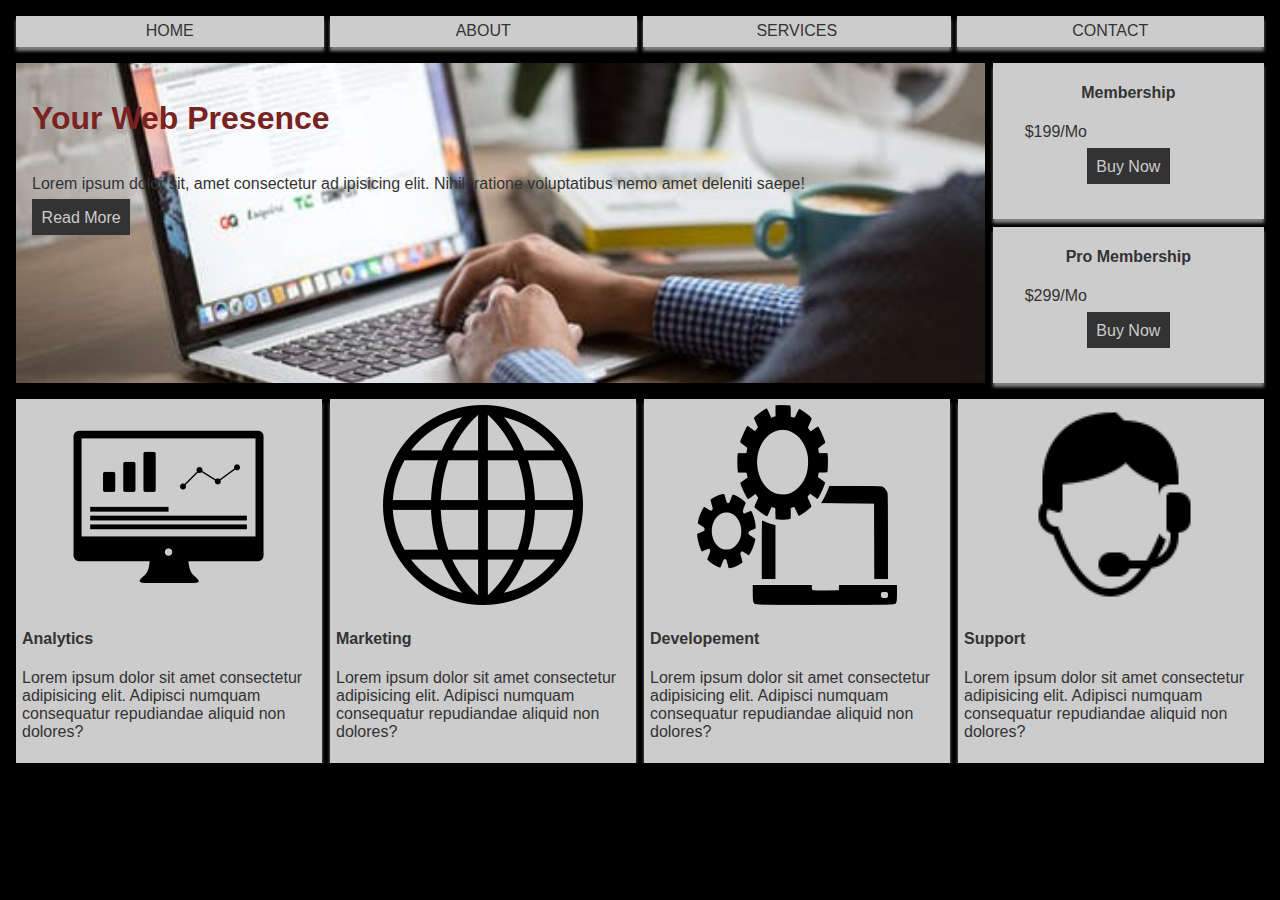
<file: CSS Grid/index.html>
<!DOCTYPE html>
<html lang="en">
<head>
    <meta charset="UTF-8">
    <meta name="viewport" content="width=device-width, initial-scale=1.0">
    <meta http-equiv="X-UA-Compatible" content="ie=edge">
    <title>CSS Grid</title>
</head>
<body>
    <div class="wrapper">
            <header>
        <nav>
            <ul>
                <a href="#">              
                    <li>
                    HOME
                    </li>
                </a>
                <a href="#">              
                        <li>
                        ABOUT
                        </li>
                    </a>
                    <a href="#">              
                        <li>
                        SERVICES
                        </li>
                    </a>
                <a href="#">              
                        <li>
                        CONTACT
                        </li>
                    </a>
            </ul>
        </nav>
    </header>
    <div class="main">
    <div class="showcase">
        <div class="film"></div>
        <h1>Your Web Presence</h1>
        <p>Lorem ipsum dolor sit, amet consectetur ad
            ipisicing elit. Nihil, ratione voluptatibus nemo 
            amet deleniti saepe!

        </p>
        <a href="#" class="btn">Read More</a>
        </div>
                <div class="box-1 box-1-a">
                 <h4>Membership</h4>
                    <p>$199/Mo</p>
                    <a href="#" class="btn">Buy Now</a>
                </div>
                <div class="box-1 box-1-b">
                    <h4>Pro Membership</h4>
                    <p>$299/Mo</p>
                    <a href="#" class="btn">Buy Now</a>
                </div>  
    </div>
    </div>
    <div class="grid">
            <div class="box-2" align="center">
                <img src="img/img1.png" alt="">
                <h4>Analytics</h4>
                <p>Lorem ipsum dolor sit amet consectetur
                     adipisicing elit. Adipisci numquam consequatur
                     repudiandae aliquid non dolores?</p>
            </div>
            <div class="box-2" align="center">
                 <img src="img/img2.png" alt="">
                <h4>Marketing</h4>
                <p>Lorem ipsum dolor sit amet consectetur
                        adipisicing elit. Adipisci numquam consequatur
                        repudiandae aliquid non dolores?</p>
            </div> 
            <div class="box-2" align="center">
                <img src="img/img3.png" alt="">
                <h4>Developement</h4>
                <p>Lorem ipsum dolor sit amet consectetur
                        adipisicing elit. Adipisci numquam consequatur
                        repudiandae aliquid non dolores?</p>
            </div> 
            <div class="box-2" align="center">
                <img src="img/img4.png" alt="">
                <h4>Support</h4>
                <p>Lorem ipsum dolor sit amet consectetur
                    adipisicing elit. Adipisci numquam consequatur
                    repudiandae aliquid non dolores?</p>
            </div> 
    </div>
</div>
</body>
<style>
:root{
    --light:#ccc;
    --dark:#333;
    --common:#000;
    --shadow:0px 4px 3px grey;
}
body{
    font-family: 'Franklin Gothic Medium', 'Arial Narrow', Arial, sans-serif;
    color:var(--dark);
    padding: 0;
    margin:1rem 1rem;
    background: var(--common);
}
.btn{
    text-decoration: none;
    color:var(--light);
    background:var(--dark);
    padding: 0.6rem;
}
.btn:hover{
    color:var(--dark);
    background:var(--light);
}
nav ul{
    list-style: none;
    padding:0;
    display: grid;
    grid-gap:6px;
    grid-template-columns: 1fr 1fr 1fr 1fr;
}
nav a{
    text-decoration: none;
    color:var(--dark);

}
nav li{
    background-color: var(--light);
    text-align:center; 
    padding: 0.4rem;
    box-shadow:var(--shadow);
}
nav li:hover{
    background-color: var(--dark);
    color: var(--light)
}
.main{
    display:grid;
    grid-gap:8px;
    grid-template-areas:
    'showcase showcase box-1-a'
    'showcase showcase box-1-b';
}
.showcase{
    /* z-index: 1; */
    grid-area: showcase; 
    background:url('./img/bimg.jpeg')no-repeat;
    background-size:cover;
    background-position: center;
    min-height: 20rem;
    color:var(--dark);
}
.showcase h1{
    position: relative;
    color:rgb(120, 34, 34);
    padding: 1rem;
}
.showcase p{
    padding: 0 1rem;
}
.showcase a{
   margin-left:1rem;
}
.box-1{
    /* padding: auto; */
    background: var(--light);
    text-align: center;
    box-shadow: var(--shadow);
    padding:0 2rem ;
}
.box-1-a{
    grid-area: box-1-a;
}
.box-1-b{
    grid-area: box-1-b;
}
.grid{
    display: grid;
    grid-template-columns: 1fr 1fr 1fr 1fr;
    grid-gap:8px;
    overflow:hidden;
    margin-top:1rem;
}
.box-2{
    background-color:var(--light);
    color:var(--dark);
    box-shadow:var(--shadow);
    padding:6px;
}
.box-2 h4,p{
    text-align: left;
}
</style>
</html>
</file>
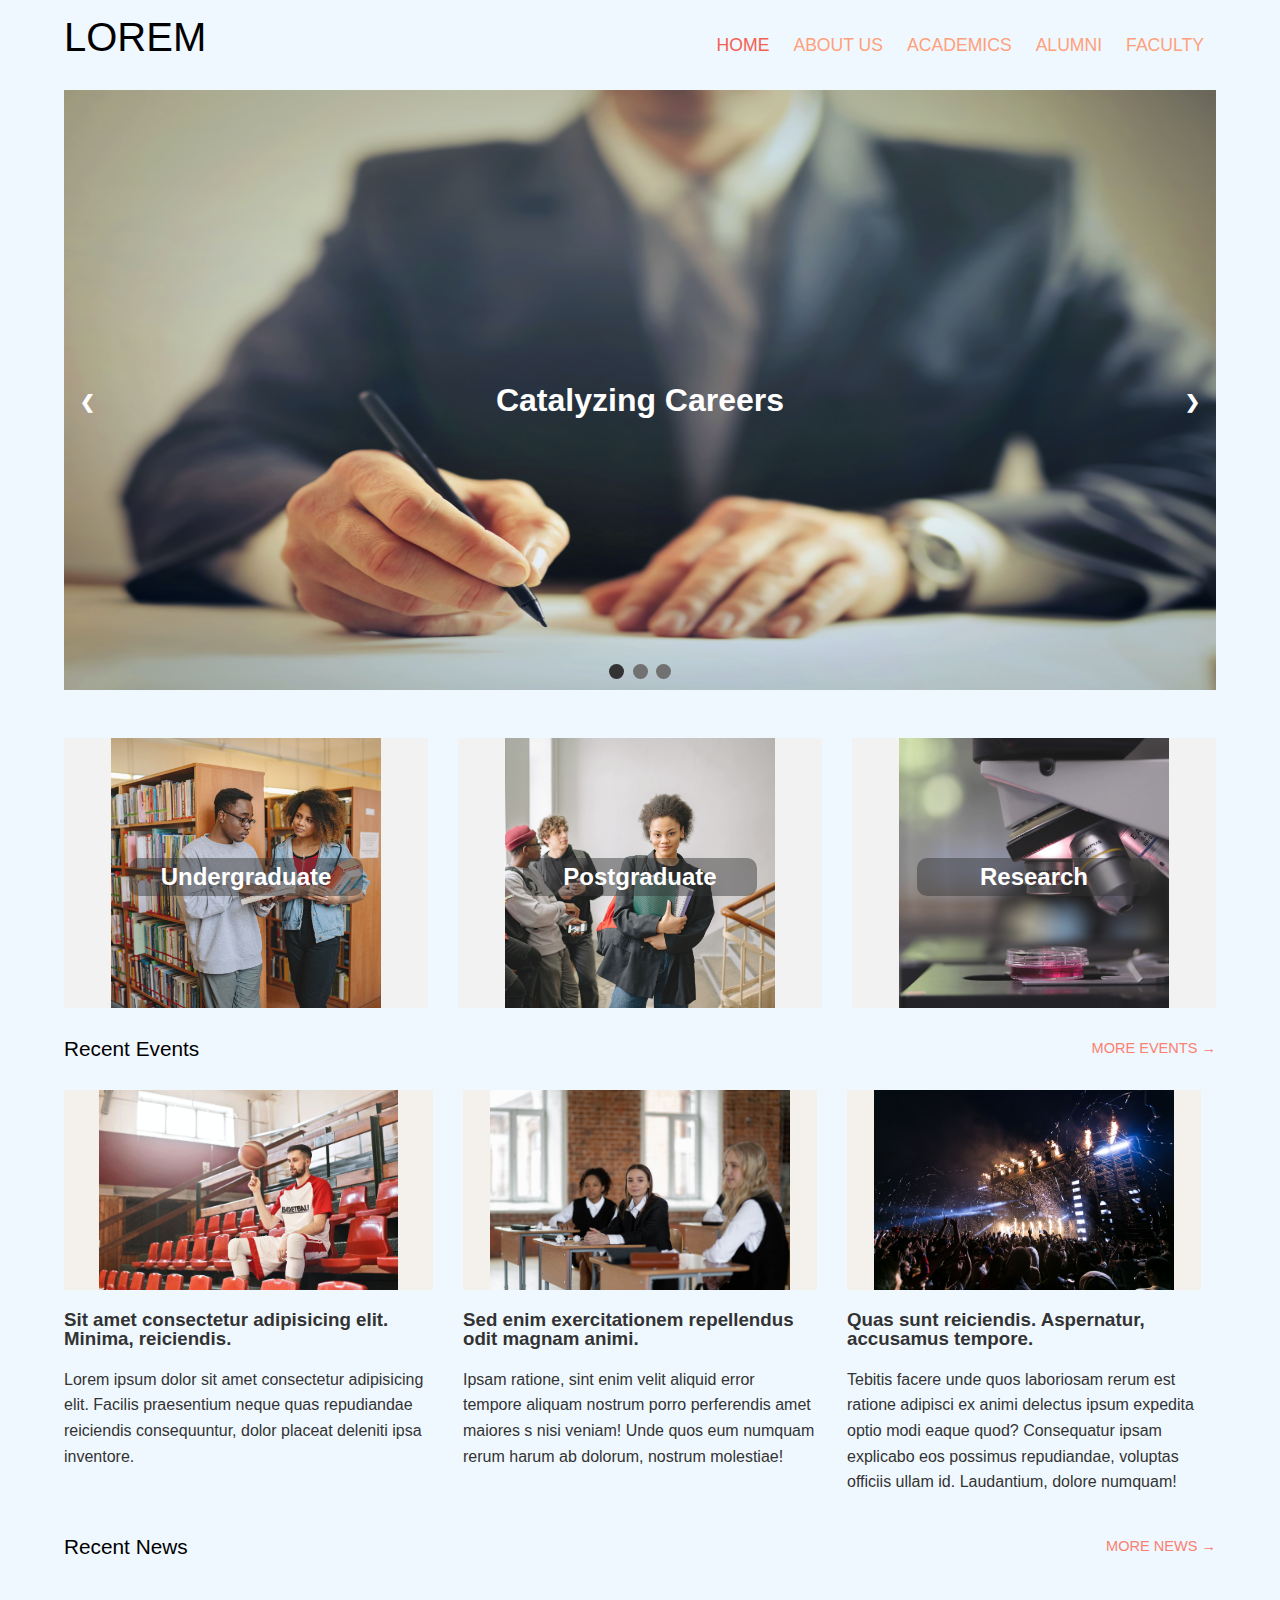
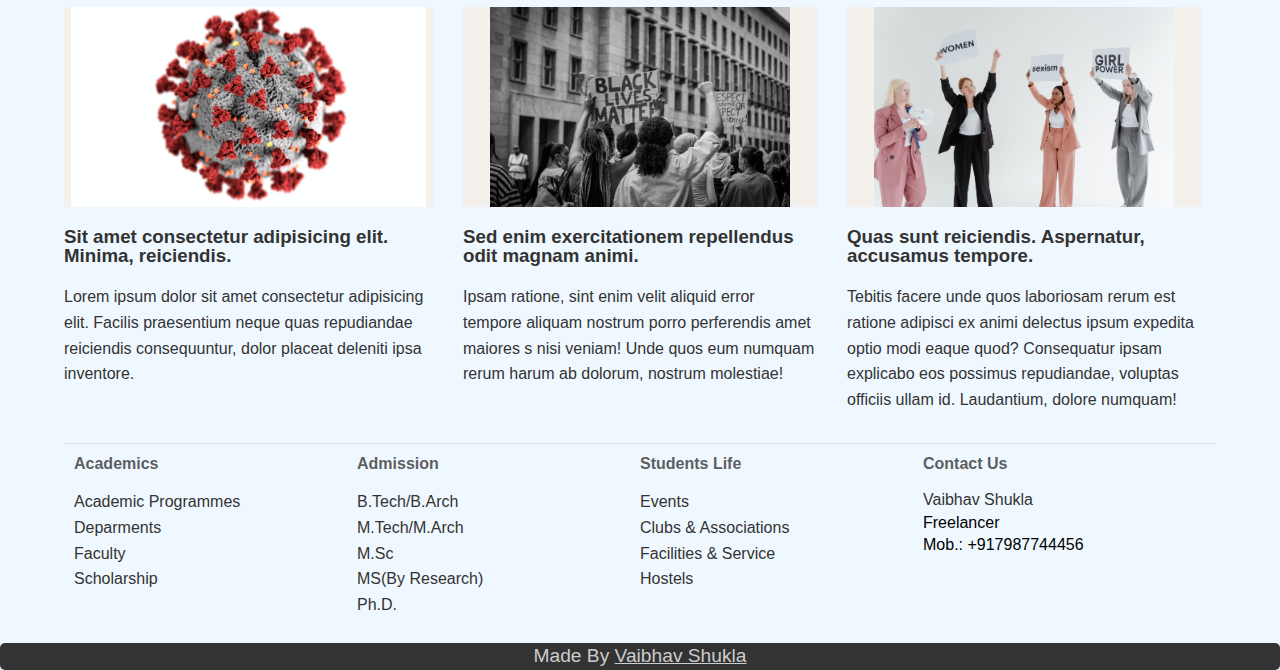
<file: Sample1/index.html>
<!DOCTYPE html>
<html lang="en">
<head>
    <meta charset="UTF-8">
    <meta http-equiv="X-UA-Compatible" content="IE=edge">
    <meta name="viewport" content="width=device-width, initial-scale=1.0">
    <link rel="stylesheet" href="style.css">
    <style>
        /* slideshow */
        * {box-sizing:border-box}

        /* Slideshow*/
        .slideshow {
        max-width: 1300px;
        position: relative;
        margin: auto;
        }

        /* Hide the images by default */
        .slides {
        display: none;
        }
        .slides img{
            background-size: cover;
            width: 100%;
            height: 600px;
        }

        /* Next & previous buttons */
        .prev, .next {
        cursor: pointer;
        position: absolute;
        top: 50%;
        width: auto;
        margin-top: -22px;
        padding: 16px;
        color: white;
        font-weight: bold;
        font-size: 18px;
        transition: 0.6s ease;
        border-radius: 0 3px 3px 0;
        user-select: none;
        }

        /* Position the "next button" to the right */
        .next {
        right: 0;
        border-radius: 3px 0 0 3px;
        }

        /* On hover, add a black background color with a little bit see-through */
        .prev:hover, .next:hover {
        background-color: rgba(0,0,0,0.8);
        }

        /* Caption text */
        .text {
        color: #f2f2f2;
        font-size: 15px;
        padding: 8px 12px;
        position: absolute;
        bottom: 8px;
        width: 100%;
        text-align: center;
        }

        /* The dots/bullets/indicators */
        .dots{
            text-align: center;
            position: relative;
            bottom:40px;
        }
        .dot {
        cursor: pointer;
        height: 15px;
        width: 15px;
        margin: 0 2px;
        background-color: #717171;
        border-radius: 50%;
        display: inline-block;
        transition: background-color 0.6s ease;
        }

        .active, .dot:hover {
        background-color: #333;
        }

        /* Fading animation */
        .fade {
        -webkit-animation-name: fade;
        -webkit-animation-duration: 1.5s;
        animation-name: fade;
        animation-duration: 1.5s;
        }

        @-webkit-keyframes fade {
        from {opacity: .4}
        to {opacity: 1}
        }

        @keyframes fade {
        from {opacity: .4}
        to {opacity: 1}
        }

        .slideshow-container{
            padding:15px 0; 
        }
        .slideshow{
            padding-bottom:10px;
        }
        .caption{
            width:100%;    
            text-align: center;
            top: 47.5%;
            position: absolute;
            font-size: 2em;
            font-weight: 600;
            color:#ffffff;
        }


        .courses{
            display: flex;
            padding-bottom:20px;
        }
        .course{
            margin:0px 30px 0 0;
            width:33.333333%;
            height: 270px;
            position: relative;
            padding-left: 15px;
            padding-right: 15px;
            background-color: #f4f0edbe ;
        }
        .course a{
            text-decoration: none;
        }
        .three{
            margin-right:0;
        }
        .course img{
            opacity: 0.9;
            max-height: 100%;
            position: absolute;
            top: 0;
            bottom: 0;
            left: 0;
            right: 0;
            margin: auto;
            max-width: 100%;
            vertical-align: middle;
            border: 0;
        }
        .course .course-head{
            margin:0 15%;
            padding:5px 0;
            position: relative;
            font-size: 1.5em;
            font-weight: 700;
            color: #fff;
            background-color: rgba(51, 51, 51, 0.465);
            background-size:auto;
            border-radius: 10px;
            top:120px;
            text-align: center;
        }


        .recent{
            margin:0px 0 15px 0;
            height: auto;
            display: block;
            overflow: none;
            line-height: 1.2em;
        }
        .recent .more{
            color:salmon;
        }
        .e-head{
            z-index: 2;
            font: 1.3em sans-serif;
            line-height: 2em;
        }

        .e-head a{
            font-size:0.7em;
            text-decoration: none;
            float:right;
        }
        .events{
            z-index: 2;
            margin-top: 20px;
            display: flex;
            flex-direction: row;
        }
        .event{
            width:33.333333%;
            position: relative;
            padding-left: 15px;
            padding-right: 15px;
        }
        .event a{
            text-decoration: none;
            color:#333;
        }
        .e-img{
            position: relative;
            margin-bottom: 20px;
            height: 200px;
            background-color:#f4f0eb;
        }
        .e-img img{
            max-height: 100%;
            position: absolute;
            top: 0;
            bottom: 0;
            left: 0;
            right: 0;
            margin: auto;
            max-width: 100%;
            vertical-align: middle;
            border: 0;
        }

        /* media */
        @media (max-width:800px){ 
            .courses{
                display:flex;
                flex-direction: column;
            }
            .course{
                margin: auto;
                margin-bottom: 30px;
                width:100%;
            }
            .course .course-head{
                width:35%;
                margin:auto;
            }
            .e-head{
                padding-left:5%;
                padding-right: 5%;
            }
            .events{
                flex-direction: column;
            }
            .event{
                width: 100%;
                padding:0 0 30px 0;
            }
            .event h3{
                padding-left:5%;
                padding-right: 5%;
            }
            .event p{
                padding-left:5%;
                padding-right: 5%;
                margin-top: -10px;
            }
        }
        @media (max-width:800px){ 
            .footer-nav{
                flex-wrap: wrap;
            }
            .sections{
                width: 50%;
                padding-left: 15%;
            }
        }

    </style>
    <title>Lorem | Home</title>
</head>
<body>
    <div class="container">
        <div class="header">
            <span class="head">LOREM</span>
            <nav>
                <ul>
                    <li><a href="#" id="current">HOME</a></li>
                    <li><a href="aboutus.html">ABOUT US</a></li>
                    <li><a href="academics.html">ACADEMICS</a></li>
                    <li><a href="alumni.html">ALUMNI</a></li>
                    <li><a href="faculty.html">FACULTY</a></li>
                </ul>
            </nav>
            <div class="dropdown">
                <button class="dropbtn"> &#9776; </button>
                <div class="dropdown-content">
                  <a href="aboutus.html">ABOUT US</a>
                  <a href="academics.html">ACADEMICS</a>
                  <a href="alumni.html">ALUMNI</a>
                  <a href="admission.html">ADMISSION</a>
                </div>
            </div>
        </div>
        <div class="slideshow-container">
            <div class="slideshow">
                <div class="slides fade">
                    <span class="caption">Catalyzing Careers</span>
                    <img src="img/img1.jpg" alt="" srcset="">
                </div>
                <div class="slides fade">
                    <span class="caption">Focused Growth</span>
                    <img src="img/img2.jpg" alt="" srcset="">
                </div>
                <div class="slides fade">
                    <span class="caption">Exploring Wonders</span>
                    <img src="img/img3.jpg" alt="" srcset="">
                </div>
                <a class="prev" onclick="plusSlides(-1)">&#10094;</a>
                <a class="next" onclick="plusSlides(1)">&#10095;</a>
            </div>
            <div class="dots">
                <span class="dot" onclick="currentSlide(1)"></span>
                <span class="dot" onclick="currentSlide(2)"></span>
                <span class="dot" onclick="currentSlide(3)"></span>
            </div>
        </div>
        <div class="courses">
            <div class="course one">
                <a href="#">
                    <img src="img/course1.jpg" alt="">
                    <div class="course-head">Undergraduate</div>
                </a>
            </div>
            <div class="course two">
                <a href="#">
                    <img src="img/course2.jpg" alt="" srcset="">
                    <div class="course-head">Postgraduate</div>
                </a>
            </div>
            <div class="course three">
                <a href="#">
                    <img src="img/course3.jpg" alt="" srcset="">
                    <div class="course-head">Research</div>
                </a>
            </div>
        </div>
        <div class="recent">
            <div class="e-head">Recent Events<a href="#" class="more">MORE EVENTS &#8594; </a></div>
            <div class="events">
                <div class="event" style="padding-left:0;">
                    <a href="#">
                        <div class="e-img"><img src="img/event1.jpg" alt="EVENT 1" srcset=""></div>
                        <div class="e-body">
                            <h3>Sit amet consectetur adipisicing elit. Minima, reiciendis.</h3>
                            <p>Lorem ipsum dolor sit amet consectetur adipisicing elit. Facilis praesentium neque quas repudiandae reiciendis consequuntur, dolor placeat deleniti ipsa inventore.</p>
                        </div>
                    </a>
                </div>
                <div class="event">
                    <a href="#">
                        <div class="e-img"><img src="img/event2.jpg" alt="EVENT 2" srcset=""></div>
                        <div class="e-body">
                            <h3>Sed enim exercitationem repellendus odit magnam animi.</h3>
                            <p>Ipsam ratione, sint enim velit aliquid error tempore aliquam nostrum porro perferendis amet maiores s nisi veniam! Unde quos eum numquam rerum harum ab dolorum, nostrum molestiae!</p>
                        </div>
                    </a>
                </div>
                <div class="event">
                    <a href="#">
                        <div class="e-img"><img src="img/event3.jpg" alt="EVENT 3" srcset=""></div>
                        <div class="e-body">
                            <h3>Quas sunt reiciendis. Aspernatur, accusamus tempore.</h3>
                            <p>Tebitis facere unde quos laboriosam rerum est ratione adipisci ex animi delectus ipsum expedita optio modi eaque quod? Consequatur ipsam explicabo eos possimus repudiandae, voluptas officiis ullam id. Laudantium, dolore numquam!</p>
                        </div>
                    </a>
                </div>
            </div>
        </div>
        <div class="recent">
            <div class="e-head">Recent News<a href="#" class="more">MORE NEWS &#8594; </a></div>
            <div class="events">
                <div class="events">
                    <div class="event" style="padding-left:0;">
                        <a href="#">
                            <div class="e-img"><img src="img/news1.jpg" alt="NEWS 1" srcset=""></div>
                            <div class="e-body">
                                <h3>Sit amet consectetur adipisicing elit. Minima, reiciendis.</h3>
                                <p>Lorem ipsum dolor sit amet consectetur adipisicing elit. Facilis praesentium neque quas repudiandae reiciendis consequuntur, dolor placeat deleniti ipsa inventore.</p>
                            </div>
                        </a>
                    </div>
                    <div class="event">
                        <a href="#">
                            <div class="e-img"><img src="img/news2.jpg" alt="NEWS 2" srcset=""></div>
                            <div class="e-body">
                                <h3>Sed enim exercitationem repellendus odit magnam animi.</h3>
                                <p>Ipsam ratione, sint enim velit aliquid error tempore aliquam nostrum porro perferendis amet maiores s nisi veniam! Unde quos eum numquam rerum harum ab dolorum, nostrum molestiae!</p>
                            </div>
                        </a>
                    </div>
                    <div class="event">
                        <a href="#">
                            <div class="e-img"><img src="img/news3.jpg" alt="NEWS 3" srcset=""></div>
                            <div class="e-body">
                                <h3>Quas sunt reiciendis. Aspernatur, accusamus tempore.</h3>
                                <p>Tebitis facere unde quos laboriosam rerum est ratione adipisci ex animi delectus ipsum expedita optio modi eaque quod? Consequatur ipsam explicabo eos possimus repudiandae, voluptas officiis ullam id. Laudantium, dolore numquam!</p>
                            </div>
                        </a>
                    </div>
                </div>
            </div>
        </div>
            <hr>
        <div class="footer-nav">
            <div class="sections section1">
                <span class="title">Academics</span>
                <ul>
                    <li><a href="#">Academic Programmes</a></li>
                    <li><a href="#">Deparments</a></li>
                    <li><a href="#">Faculty</a></li>
                    <li><a href="#">Scholarship</a></li>
                </ul>
            </div>
            <div class="sections section2">
                <span class="title">Admission</span>
                <ul>
                    <li><a href="#">B.Tech/B.Arch</a></li>
                    <li><a href="#">M.Tech/M.Arch</a></li>
                    <li><a href="#">M.Sc</a></li>
                    <li><a href="#">MS(By Research)</a></li>
                    <li><a href="#">Ph.D.</a></li>
                </ul>
            </div>
            <div class="sections section3">
                <span class="title">Students Life</span>
                <ul>
                    <li><a href="#">Events</a></li>
                    <li><a href="#">Clubs & Associations</a></li>
                    <li><a href="#">Facilities & Service</a></li>
                    <li><a href="#">Hostels</a></li>
                </ul>
            </div>
            <div class="sections section4">
                <span class="title">Contact Us</span>
                <p>
                    <a href="https://www.freelancer.com/hireme/SunnyLXXVII">Vaibhav Shukla</a><br>
                    Freelancer<br>
                    Mob.: +917987744456
                </p>
            </div>
        </div>
    </div>
    <div class="footer-lower">
        Made By <a href="https://www.freelancer.com/hireme/SunnyLXXVII">Vaibhav Shukla</a> 
    </div>
    <script>
        // Slideshow
var slideIndex = 1;
showSlides(slideIndex);

// Next/previous controls
function plusSlides(n) {
  showSlides(slideIndex += n);
}

// Thumbnail image controls
function currentSlide(n) {
  showSlides(slideIndex = n);
}

function showSlides(n) {
  var i;
  var slides = document.getElementsByClassName("slides");
  var dots = document.getElementsByClassName("dot");
  if (n > slides.length) {slideIndex = 1}
  if (n < 1) {slideIndex = slides.length}
  for (i = 0; i < slides.length; i++) {
      slides[i].style.display = "none";
  }
  for (i = 0; i < dots.length; i++) {
      dots[i].className = dots[i].className.replace(" active", "");
  }
  slides[slideIndex-1].style.display = "block";
  dots[slideIndex-1].className += " active";
}
    </script>
    <script src="app.js"></script>
</body>
</html>
</file>
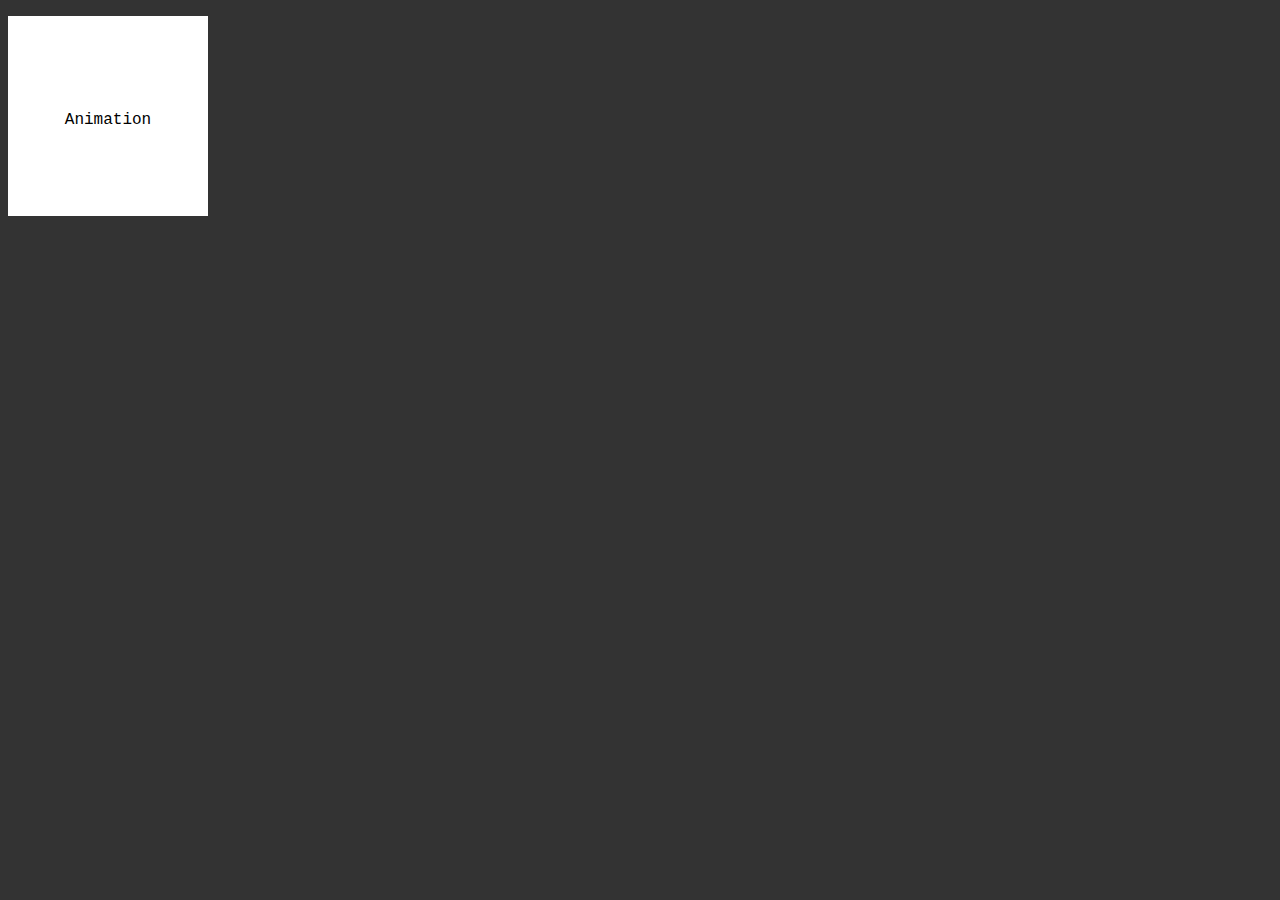
<file: CSS Animation/keyframe.html>
<!DOCTYPE html>
<html lang="en">
<head>
    <meta charset="UTF-8">
    <meta name="viewport" content="width=device-width, initial-scale=1.0">
    <meta http-equiv="X-UA-Compatible" content="ie=edge">
    <title>Animation</title>
</head>
<body>
    <div class="box1">
       <p>Animation</p>
    </div>
</body>
<style>
body{
background-color: #333;
}
.box1{
    height: 200px;
    width: 200px;
    background: white;
    animation-name: animation;
    animation-duration: 4s;
    animation-iteration-count: infinite;
    animation-direction:alternate;
    animation-delay: 2s;
    /*animation-fill-mode: forwards;*/
}
.box1 p{
    color:#000;
    font-family:'Courier New', Courier, monospace;
    font-size:1rem;
    text-align: center;
    padding-top: 95px;
}
@keyframes animation{
    0%{background-color: white; border-radius: 0%;}
    25%{background-color:blue; border-radius:50% 0% 0% 0%;}
    50%{background-color:chocolate; border-radius: 50% 50% 0 0;}
    75%{background-color:red; border-radius: 50% 50% 50% 0;}
    100%{background-color:white; border-radius: 50% 50% 50% 50%;}
}
</style>
</html>
</file>
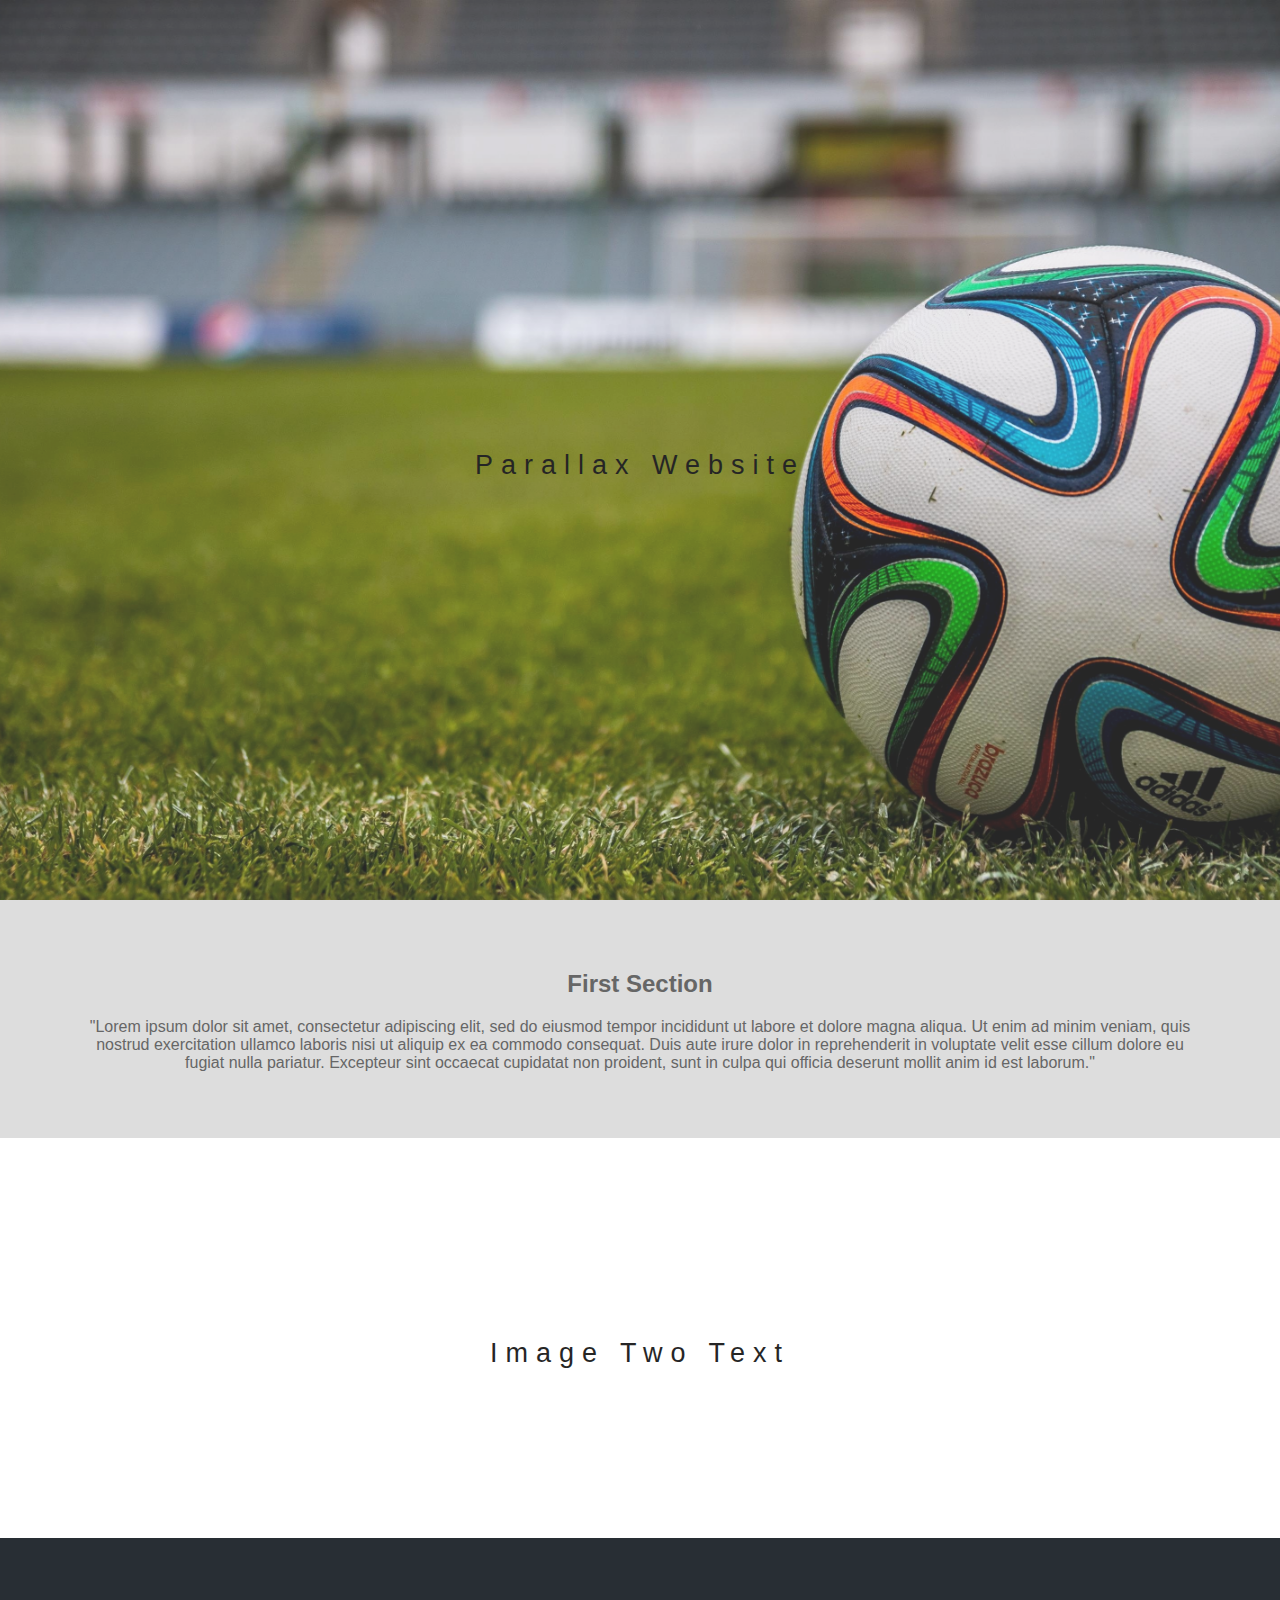
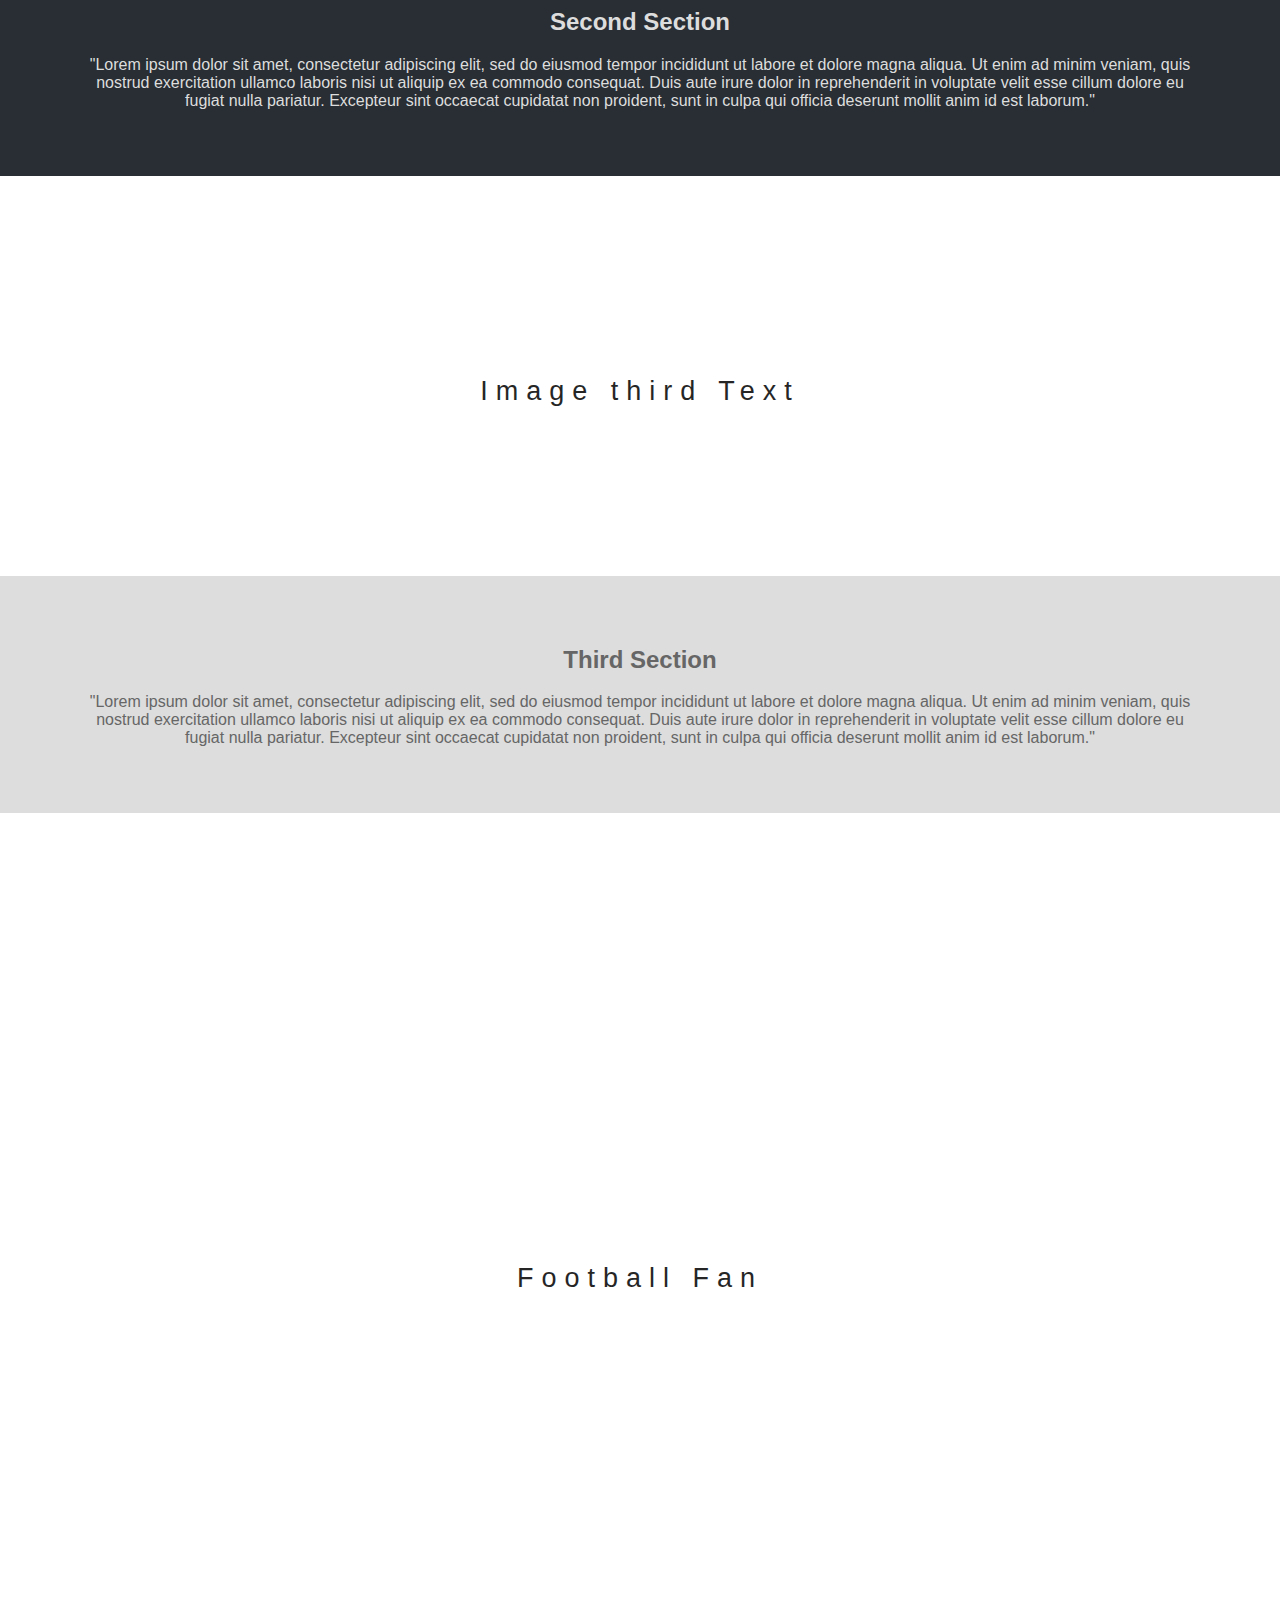
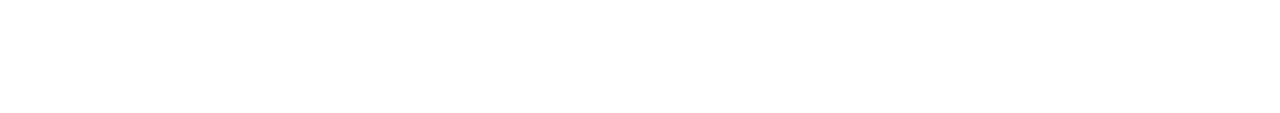
<file: Parallax Webpage design/Parallax.html>
<html>
<body>
<div class="img1">
<div class="head">
 Parallax Website
</div>
</div>
<section class="section">
<h2>First Section</h2>
<p>"Lorem ipsum dolor sit amet, consectetur adipiscing elit, sed do eiusmod tempor incididunt ut labore et dolore magna aliqua. Ut enim ad minim veniam, quis nostrud exercitation ullamco laboris nisi ut aliquip ex ea commodo consequat. Duis aute irure dolor in reprehenderit in voluptate velit esse cillum dolore eu fugiat nulla pariatur. Excepteur sint occaecat cupidatat non proident, sunt in culpa qui officia deserunt mollit anim id est laborum."
</p>
</section>
<div class="img2">
<div class="head">
Image Two Text
</div>
</div>
<section class="section-dark">
<h2>Second Section</h2>
<p>"Lorem ipsum dolor sit amet, consectetur adipiscing elit, sed do eiusmod tempor incididunt ut labore et dolore magna aliqua. Ut enim ad minim veniam, quis nostrud exercitation ullamco laboris nisi ut aliquip ex ea commodo consequat. Duis aute irure dolor in reprehenderit in voluptate velit esse cillum dolore eu fugiat nulla pariatur. Excepteur sint occaecat cupidatat non proident, sunt in culpa qui officia deserunt mollit anim id est laborum."
</p>
</section>
<div class="img3">
<div class="head">
Image third Text
</div>
</div>
<section class="section">
<h2>Third Section</h2>
<p>"Lorem ipsum dolor sit amet, consectetur adipiscing elit, sed do eiusmod tempor incididunt ut labore et dolore magna aliqua. Ut enim ad minim veniam, quis nostrud exercitation ullamco laboris nisi ut aliquip ex ea commodo consequat. Duis aute irure dolor in reprehenderit in voluptate velit esse cillum dolore eu fugiat nulla pariatur. Excepteur sint occaecat cupidatat non proident, sunt in culpa qui officia deserunt mollit anim id est laborum."
</p>
</section>
<div class="img1">
<div class="head">
Football Fan
</div>
</div>
</body>
<style>
body{
font-family:"lato", sans-serif;
height:100%;
margin:0;
font-size:16px;
}
.img1, .img2, .img3{
position:relative;
opacity:0.85;
background-position:center;
background-size:cover;
background-repeat:no-repeat;
background-attachment:fixed;
}
.img1{
background-image: url('./img/bimg1.jpg');
min-height: 100%;
}
.img2{
background-image: url('./img/bimg2.jpg');
min-height: 400px;
}
.img3{
background-image: url('./img/bimg3.jpg');
min-height: 400px;
}
section{
text-align: center;
padding: 50px 80px;
}
.section{
background-color: #ddd;
color:#666;
}
.section-dark{
background-color:#282e34;
color:#ddd;
}
.head{
position:absolute;
top:50%;
width:100%;
text-align:center;
color:#000;
font-size: 27px;
letter-spacing: 8px;
}
</style>
</html>
</file>
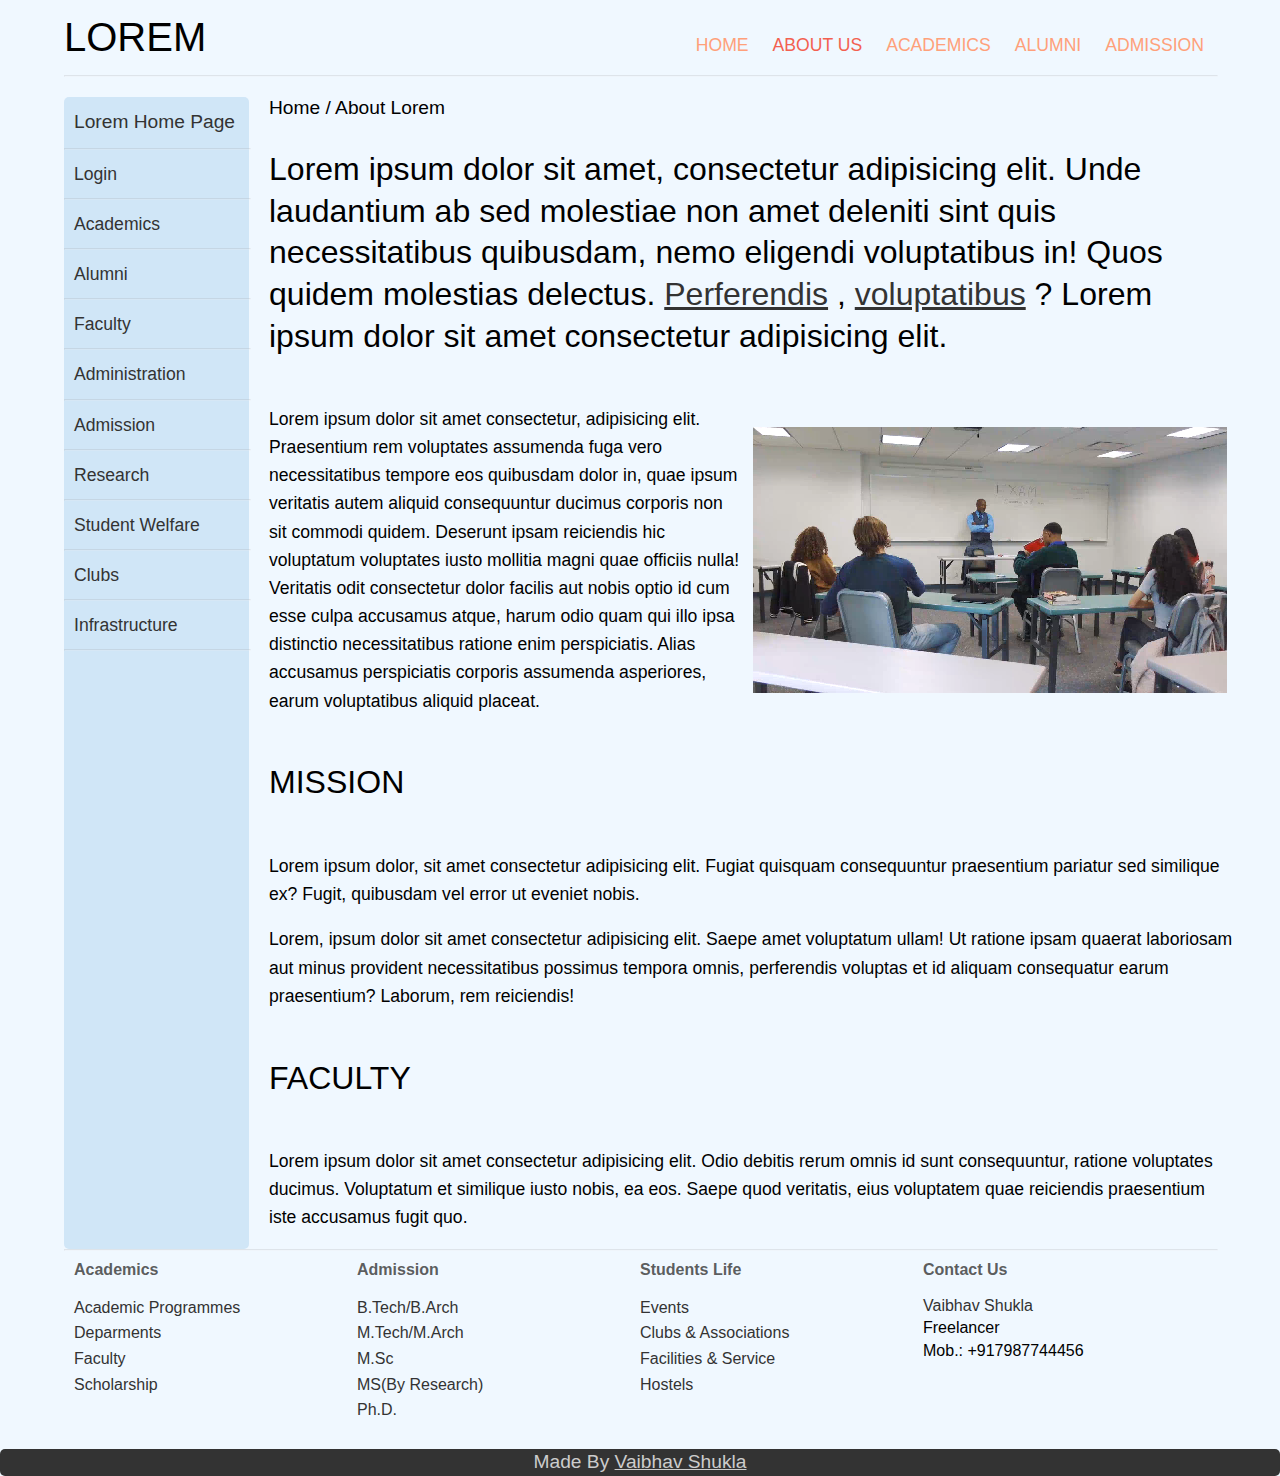
<file: Sample1/aboutus.html>
<!DOCTYPE html>
<html lang="en">
<head>
    <meta charset="UTF-8">
    <meta http-equiv="X-UA-Compatible" content="IE=edge">
    <meta name="viewport" content="width=device-width, initial-scale=1.0">
    <link rel="stylesheet" href="style.css">
    <title>Lorem | About Us</title>
</head>
<body>
    <div class="container">
        <div class="sidemenuBtn"> MORE </div>
        <div class="overlaySidemenu">
            <h3 class="cross"><a href="#">&#10005;</a></h3>
            <hr>
            <ul>
                <li><a href="#">Login</a></li><hr>
                <li><a href="#">Academics</a></li><hr>
                <li><a href="#">Alumni</a></li><hr>
                <li><a href="#">Faculty</a></li><hr>
                <li><a href="#">Administration</a></li><hr>
                <li><a href="#">Admission</a></li><hr>
                <li><a href="#">Research</a></li><hr>
                <li><a href="#">Student Welfare</a></li><hr>
                <li><a href="#">Clubs</a></li><hr>
                <li><a href="#">Infrastructure</a></li><hr>
            </ul>
        </div>
        <div class="header">
            <span class="head">LOREM</span>
            <nav>
                <ul>
                    <li><a href="index.html">HOME</a></li>
                    <li><a href="#" id="current">ABOUT US</a></li>
                    <li><a href="academics.html">ACADEMICS</a></li>
                    <li><a href="alumni.html">ALUMNI</a></li>
                    <li><a href="admission.html">ADMISSION</a></li>
                </ul>
            </nav>
            <div class="dropdown">
                <button class="dropbtn"> &#9776; </button>
                <div class="dropdown-content">
                  <a href="index.html">HOME</a>
                  <a href="academics.html">ACADEMICS</a>
                  <a href="alumni.html">ALUMNI</a>
                  <a href="admission.html">ADMISSION</a>
                </div>
            </div>
        </div><hr>
        <div class="card">
            <div class="about side-menu">
                <h3><a href="index.html"> Lorem Home Page</a></h3>
                <hr>
                <ul>
                    <li><a href="#">Login</a></li><hr>
                    <li><a href="#">Academics</a></li><hr>
                    <li><a href="#">Alumni</a></li><hr>
                    <li><a href="#">Faculty</a></li><hr>
                    <li><a href="#">Administration</a></li><hr>
                    <li><a href="#">Admission</a></li><hr>
                    <li><a href="#">Research</a></li><hr>
                    <li><a href="#">Student Welfare</a></li><hr>
                    <li><a href="#">Clubs</a></li><hr>
                    <li><a href="#">Infrastructure</a></li><hr>
                </ul>
            </div>
            <div class="about main-content">
                <span class="about-head">Home / About Lorem</span>
                <div class="main-body intro">
                    <div class="main-head intro-statement">Lorem ipsum dolor sit amet, consectetur adipisicing elit. Unde laudantium ab sed molestiae non amet deleniti sint quis necessitatibus quibusdam, nemo eligendi voluptatibus in! Quos quidem molestias delectus. <a href="#">Perferendis</a> , <a href="#">voluptatibus</a> ? Lorem ipsum dolor sit amet consectetur adipisicing elit. </div>
                    <div class="main-para intro-para">
                        <p>
                            Lorem ipsum dolor sit amet consectetur, adipisicing elit. Praesentium rem voluptates assumenda fuga vero necessitatibus tempore eos quibusdam dolor in, quae ipsum veritatis autem aliquid consequuntur ducimus corporis non sit commodi quidem. Deserunt ipsam reiciendis hic voluptatum voluptates iusto mollitia magni quae officiis nulla! Veritatis odit consectetur dolor facilis aut nobis optio id cum esse culpa accusamus atque, harum odio quam qui illo ipsa distinctio necessitatibus ratione enim perspiciatis. Alias accusamus perspiciatis corporis assumenda asperiores, earum voluptatibus aliquid placeat.
                        </p>
                        <video autoplay> 
                            <source src="videos/about-intro.mp4" type="">
                        </video>
                    </div>
                </div>
                <div class="main-body mission">
                    <div class="main-head">MISSION</div>
                    <div class="main-para">
                        <p>Lorem ipsum dolor, sit amet consectetur adipisicing elit. Fugiat quisquam consequuntur praesentium pariatur sed similique ex? Fugit, quibusdam vel error ut eveniet nobis.</p>
                        <p>Lorem, ipsum dolor sit amet consectetur adipisicing elit. Saepe amet voluptatum ullam! Ut ratione ipsam quaerat laboriosam aut minus provident necessitatibus possimus tempora omnis, perferendis voluptas et id aliquam consequatur earum praesentium? Laborum, rem reiciendis!</p>
                    </div>
                </div>
                <div class="main-body faculty">
                    <div class="main-head">FACULTY</div>
                    <div class="main-para">
                        <p>Lorem ipsum dolor sit amet consectetur adipisicing elit. Odio debitis rerum omnis id sunt consequuntur, ratione voluptates ducimus. Voluptatum et similique iusto nobis, ea eos. Saepe quod veritatis, eius voluptatem quae reiciendis praesentium iste accusamus fugit quo.</p>
                    </div>
                </div>
                <!-- <div class="main-body gallery">
                    <img src="img/about-gallery1" alt="" srcset="">
                    <img src="img/about-gallery2" alt="" srcset="">

                    <img src="img/about-gallery3" alt="" srcset="">

                    <img src="img/about-gallery4" alt="" srcset="">

                    <img src="img/about-gallery5" alt="" srcset="">

                    <img src="img/about-gallery6" alt="" srcset="">
                </div> -->
            </div>
        </div>
<hr>
        <div class="footer-nav">
            <div class="sections section1">
                <span class="title">Academics</span>
                <ul>
                    <li><a href="#">Academic Programmes</a></li>
                    <li><a href="#">Deparments</a></li>
                    <li><a href="#">Faculty</a></li>
                    <li><a href="#">Scholarship</a></li>
                </ul>
            </div>
            <div class="sections section2">
                <span class="title">Admission</span>
                <ul>
                    <li><a href="#">B.Tech/B.Arch</a></li>
                    <li><a href="#">M.Tech/M.Arch</a></li>
                    <li><a href="#">M.Sc</a></li>
                    <li><a href="#">MS(By Research)</a></li>
                    <li><a href="#">Ph.D.</a></li>
                </ul>
            </div>
            <div class="sections section3">
                <span class="title">Students Life</span>
                <ul>
                    <li><a href="#">Events</a></li>
                    <li><a href="#">Clubs & Associations</a></li>
                    <li><a href="#">Facilities & Service</a></li>
                    <li><a href="#">Hostels</a></li>
                </ul>
            </div>
            <div class="sections section4">
                <span class="title">Contact Us</span>
                <p>
<a href="https://www.freelancer.com/hireme/SunnyLXXVII">Vaibhav Shukla</a><br>
Freelancer<br>
Mob.: +917987744456
                </p>
            </div>
        </div>
    </div>
    <div class="footer-lower">
        Made By <a href="https://www.freelancer.com/hireme/SunnyLXXVII">Vaibhav Shukla</a> 
    </div>
    <script src="app.js"></script>
</body>

</html>
</file>
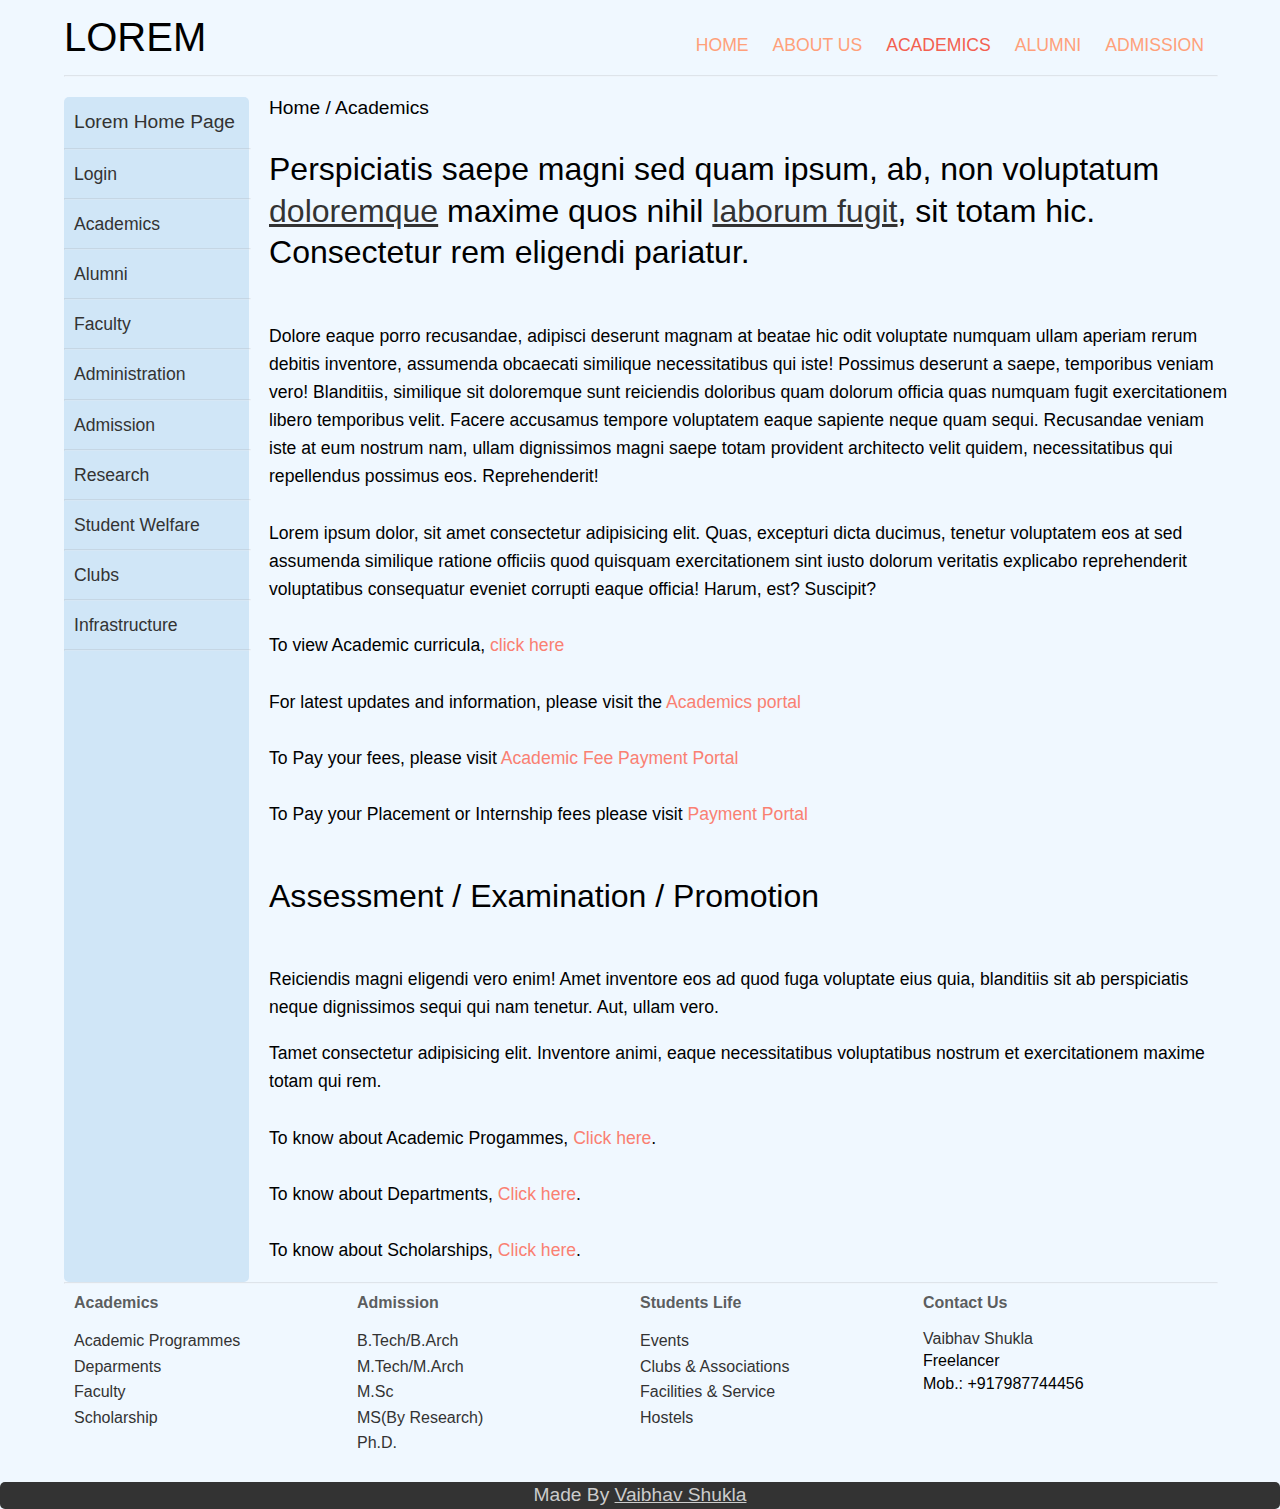
<file: Sample1/academics.html>
<!DOCTYPE html>
<html lang="en">
<head>
    <meta charset="UTF-8">
    <meta http-equiv="X-UA-Compatible" content="IE=edge">
    <meta name="viewport" content="width=device-width, initial-scale=1.0">
    <link rel="stylesheet" href="style.css">
    <title>Lorem | Academics</title>
</head>
<body>
    <div class="container">
        <div class="sidemenuBtn"> MORE </div>
        <div class="overlaySidemenu">
            <h3 class="cross"><a href="#">&#10005;</a></h3>
            <hr>
            <ul>
                <li><a href="#">Login</a></li><hr>
                <li><a href="#">Academics</a></li><hr>
                <li><a href="#">Alumni</a></li><hr>
                <li><a href="#">Faculty</a></li><hr>
                <li><a href="#">Administration</a></li><hr>
                <li><a href="#">Admission</a></li><hr>
                <li><a href="#">Research</a></li><hr>
                <li><a href="#">Student Welfare</a></li><hr>
                <li><a href="#">Clubs</a></li><hr>
                <li><a href="#">Infrastructure</a></li><hr>
            </ul>
        </div>
        <div class="header">
            <span class="head">LOREM</span>
            <nav>
                <ul>
                    <li><a href="index.html">HOME</a></li>
                    <li><a href="aboutus.html">ABOUT US</a></li>
                    <li><a href="#" id="current">ACADEMICS</a></li>
                    <li><a href="alumni.html">ALUMNI</a></li>
                    <li><a href="admission.html">ADMISSION</a></li>
                </ul>
            </nav>
            <div class="dropdown">
                <button class="dropbtn"> &#9776; </button>
                <div class="dropdown-content">
                  <a href="index.html">HOME</a>
                  <a href="aboutus.html">ABOUT US</a>
                  <a href="alumni.html">ALUMNI</a>
                  <a href="admission.html">ADMISSION</a>
                </div>
            </div>
        </div>

        <hr>
        <div class="card">
            <div class="about side-menu">
                <h3><a href="index.html"> Lorem Home Page</a></h3>
                <hr>
                <ul>
                    <li><a href="#">Login</a></li><hr>
                    <li><a href="#">Academics</a></li><hr>
                    <li><a href="#">Alumni</a></li><hr>
                    <li><a href="#">Faculty</a></li><hr>
                    <li><a href="#">Administration</a></li><hr>
                    <li><a href="#">Admission</a></li><hr>
                    <li><a href="#">Research</a></li><hr>
                    <li><a href="#">Student Welfare</a></li><hr>
                    <li><a href="#">Clubs</a></li><hr>
                    <li><a href="#">Infrastructure</a></li><hr>
                </ul>
            </div>
            <div class="about main-content">
                <span class="about-head">Home / Academics</span>
                <div class="main-body intro">
                    <div class="main-head intro-statement"> Perspiciatis saepe magni sed quam ipsum, ab, non voluptatum <a href="#">doloremque</a>  maxime quos nihil <a href="#">laborum fugit</a>, sit totam hic. Consectetur rem eligendi pariatur.</div>
                    <div class="main-para intro-para">
                        <p>
                            Dolore eaque porro recusandae, adipisci deserunt magnam at beatae hic odit voluptate numquam ullam aperiam rerum debitis inventore, assumenda obcaecati similique necessitatibus qui iste! Possimus deserunt a saepe, temporibus veniam vero! Blanditiis, similique sit doloremque sunt reiciendis doloribus quam dolorum officia quas numquam fugit exercitationem libero temporibus velit. Facere accusamus tempore voluptatem eaque sapiente neque quam sequi. Recusandae veniam iste at eum nostrum nam, ullam dignissimos magni saepe totam provident architecto velit quidem, necessitatibus qui repellendus possimus eos. Reprehenderit!
                            <br>
                            <br>
                            Lorem ipsum dolor, sit amet consectetur adipisicing elit. Quas, excepturi dicta ducimus, tenetur voluptatem eos at sed assumenda similique ratione officiis quod quisquam exercitationem sint iusto dolorum veritatis explicabo reprehenderit voluptatibus consequatur eveniet corrupti eaque officia! Harum, est? Suscipit?
                            <br><br>
                            To view Academic curricula, <a href="#">click here</a>
                            <br><br>
                            For latest updates and information, please visit the <a href="#">Academics portal</a>
                            <br><br>
                            To Pay your fees, please visit <a href="#">Academic Fee Payment Portal</a>
                            <br><br>
                            To Pay your Placement or Internship fees please visit <a href="#">Payment Portal</a>
                        </p>
                    </div>
                </div>
                <div class="main-body mission">
                    <div class="main-head"> Assessment / Examination / Promotion</div>
                    <div class="main-para">
                        <p>Reiciendis magni eligendi vero enim! Amet inventore eos ad quod fuga voluptate eius quia, blanditiis sit ab perspiciatis neque dignissimos sequi qui nam tenetur. Aut, ullam vero.</p>
                        <p>Tamet consectetur adipisicing elit. Inventore animi, eaque necessitatibus voluptatibus nostrum et exercitationem maxime totam qui rem.
                        <br><br>
                        To know about Academic Progammes, <a href="#">Click here</a>.
                        <br><br>
                        To know about Departments, <a href="#">Click here</a>.
                        <br><br>
                        To know about Scholarships, <a href="#">Click here</a>.
                        </p>
                    </div>
                </div>
            </div>
        </div>
<hr>
        <div class="footer-nav">
            <div class="sections section1">
                <span class="title">Academics</span>
                <ul>
                    <li><a href="#">Academic Programmes</a></li>
                    <li><a href="#">Deparments</a></li>
                    <li><a href="#">Faculty</a></li>
                    <li><a href="#">Scholarship</a></li>
                </ul>
            </div>
            <div class="sections section2">
                <span class="title">Admission</span>
                <ul>
                    <li><a href="#">B.Tech/B.Arch</a></li>
                    <li><a href="#">M.Tech/M.Arch</a></li>
                    <li><a href="#">M.Sc</a></li>
                    <li><a href="#">MS(By Research)</a></li>
                    <li><a href="#">Ph.D.</a></li>
                </ul>
            </div>
            <div class="sections section3">
                <span class="title">Students Life</span>
                <ul>
                    <li><a href="#">Events</a></li>
                    <li><a href="#">Clubs & Associations</a></li>
                    <li><a href="#">Facilities & Service</a></li>
                    <li><a href="#">Hostels</a></li>
                </ul>
            </div>
            <div class="sections section4">
                <span class="title">Contact Us</span>
                <p>
<a href="https://www.freelancer.com/hireme/SunnyLXXVII">Vaibhav Shukla</a><br>
Freelancer<br>
Mob.: +917987744456
                </p>
            </div>
        </div>
    </div>

    <div class="footer-lower">
        Made By <a href="https://www.freelancer.com/hireme/SunnyLXXVII">Vaibhav Shukla</a> 
    </div>
    <script src="app.js"></script>
    <script></script>
</body>

</html>
</file>
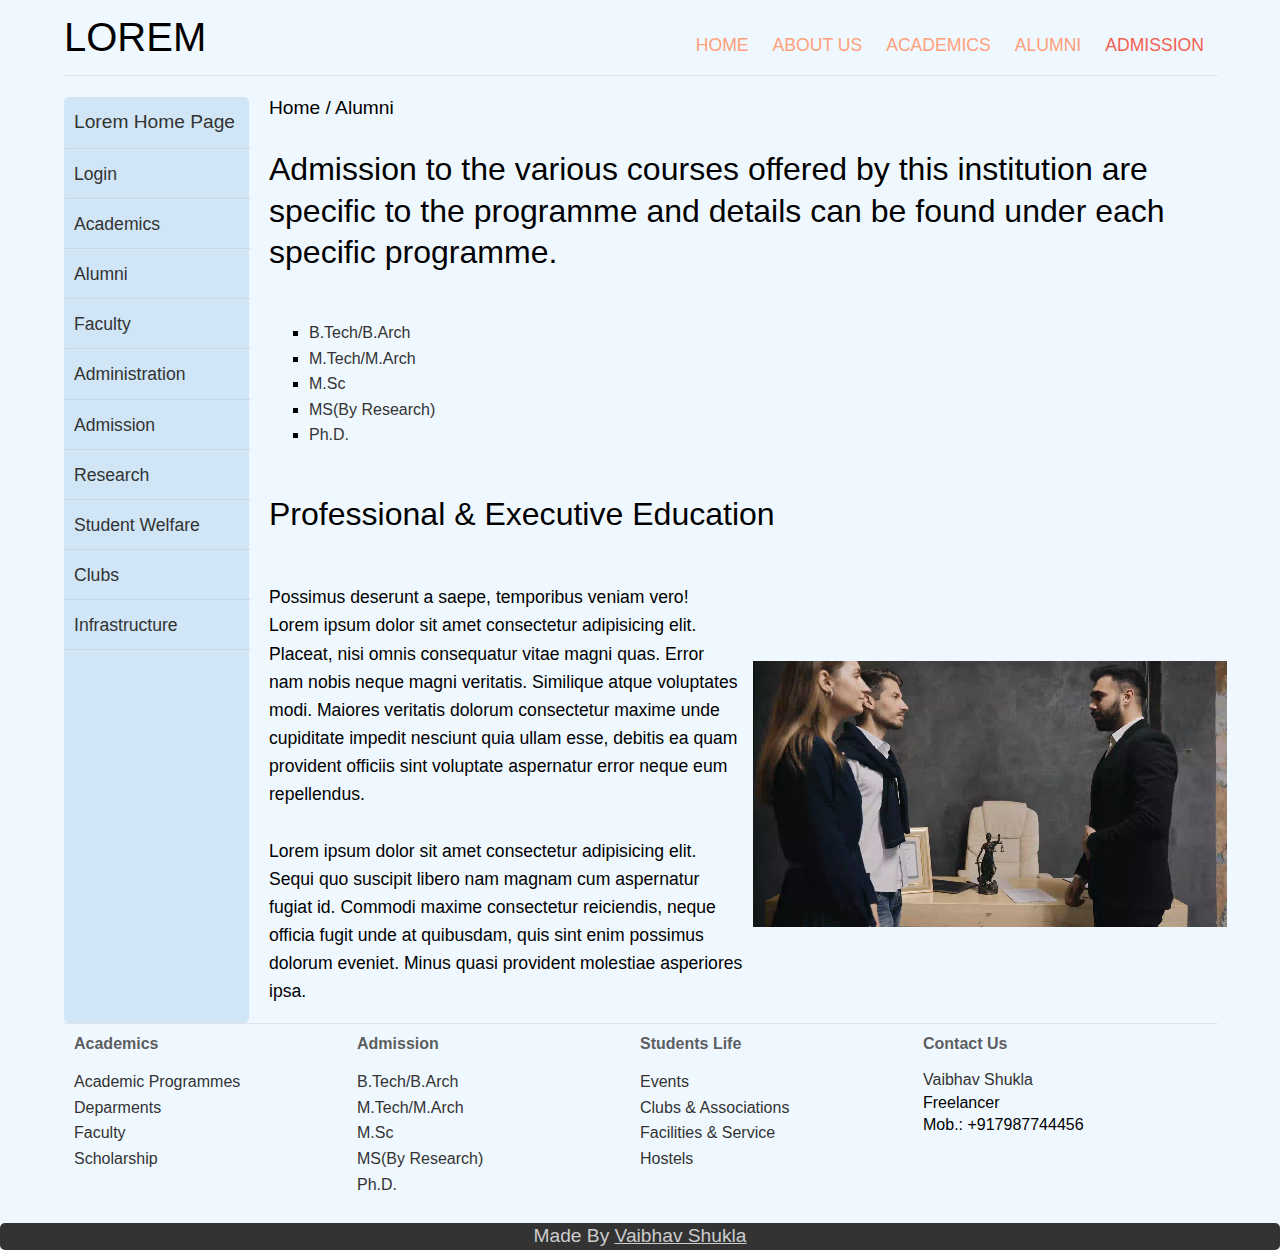
<file: Sample1/admission.html>
<!DOCTYPE html>
<html lang="en">
<head>
    <meta charset="UTF-8">
    <meta http-equiv="X-UA-Compatible" content="IE=edge">
    <meta name="viewport" content="width=device-width, initial-scale=1.0">
    <link rel="stylesheet" href="style.css">
    <style>
        .main-para ul{
            list-style:square;
        }
        .main-para ul li a{
            color:#333;
        }
    </style>
    <title>Lorem | Admission</title>
</head>
<body>
    <div class="container">
        <div class="sidemenuBtn"> MORE </div>
        <div class="overlaySidemenu">
            <h3 class="cross"><a href="#">&#10005;</a></h3>
            <hr>
            <ul>
                <li><a href="#">Login</a></li><hr>
                <li><a href="#">Academics</a></li><hr>
                <li><a href="#">Alumni</a></li><hr>
                <li><a href="#">Faculty</a></li><hr>
                <li><a href="#">Administration</a></li><hr>
                <li><a href="#">Admission</a></li><hr>
                <li><a href="#">Research</a></li><hr>
                <li><a href="#">Student Welfare</a></li><hr>
                <li><a href="#">Clubs</a></li><hr>
                <li><a href="#">Infrastructure</a></li><hr>
            </ul>
        </div>
        <div class="header">
            <span class="head">LOREM</span>
            <nav>
                <ul>
                    <li><a href="index.html">HOME</a></li>
                    <li><a href="aboutus.html">ABOUT US</a></li>
                    <li><a href="#">ACADEMICS</a></li>
                    <li><a href="alumni.html">ALUMNI</a></li>
                    <li><a href="admission.html" id="current">ADMISSION</a></li>
                </ul>
            </nav>
            <div class="dropdown">
                <button class="dropbtn"> &#9776; </button>
                <div class="dropdown-content">
                  <a href="index.html">HOME</a>
                  <a href="aboutus.html">ABOUT US</a>
                  <a href="academics.html">ACADEMICS</a>
                  <a href="alumni.html">ALUMNI</a>
                </div>
            </div>
        </div>

        <hr>
        <div class="card">
            <div class="about side-menu">
                <h3><a href="index.html"> Lorem Home Page</a></h3>
                <hr>
                <ul>
                    <li><a href="#">Login</a></li><hr>
                    <li><a href="#">Academics</a></li><hr>
                    <li><a href="#">Alumni</a></li><hr>
                    <li><a href="#">Faculty</a></li><hr>
                    <li><a href="#">Administration</a></li><hr>
                    <li><a href="#">Admission</a></li><hr>
                    <li><a href="#">Research</a></li><hr>
                    <li><a href="#">Student Welfare</a></li><hr>
                    <li><a href="#">Clubs</a></li><hr>
                    <li><a href="#">Infrastructure</a></li><hr>
                </ul>
            </div>
            <div class="about main-content">
                <span class="about-head">Home / Alumni</span>
                <div class="main-body intro">
                    <div class="main-head intro-statement">Admission to the various courses offered by this institution are specific to the programme and details can be found under each specific programme.</div>
                    <div class="main-para intro-para">
                        <ul>
                            <li><a href="#">B.Tech/B.Arch</a></li>
                            <li><a href="#">M.Tech/M.Arch</a></li>
                            <li><a href="#">M.Sc</a></li>
                            <li><a href="#">MS(By Research)</a></li>
                            <li><a href="#">Ph.D.</a></li>
                        </ul>
                    </div>
                </div>
                <div class="main-body mission">
                    <div class="main-head">Professional & Executive Education</div>
                    <div class="main-para intro-para">
                        <p>
                            Possimus deserunt a saepe, temporibus veniam vero!
                            Lorem ipsum dolor sit amet consectetur adipisicing elit. Placeat, nisi omnis consequatur vitae magni quas. Error nam nobis neque magni veritatis. Similique atque voluptates modi. Maiores veritatis dolorum consectetur maxime unde cupiditate impedit nesciunt quia ullam esse, debitis ea quam provident officiis sint voluptate aspernatur error neque eum repellendus. 
                        <br><br>
                            Lorem ipsum dolor sit amet consectetur adipisicing elit. Sequi quo suscipit libero nam magnam cum aspernatur fugiat id. Commodi maxime consectetur reiciendis, neque officia fugit unde at quibusdam, quis sint enim possimus dolorum eveniet. Minus quasi provident molestiae asperiores ipsa.
                        </p>
                        <video autoplay loop>
                            <source src="videos/admission-main.mp4" type="">
                        </video>
                    </div>
                </div>
            </div>
        </div>
<hr>
        <div class="footer-nav">
            <div class="sections section1">
                <span class="title">Academics</span>
                <ul>
                    <li><a href="#">Academic Programmes</a></li>
                    <li><a href="#">Deparments</a></li>
                    <li><a href="#">Faculty</a></li>
                    <li><a href="#">Scholarship</a></li>
                </ul>
            </div>
            <div class="sections section2">
                <span class="title">Admission</span>
                <ul>
                    <li><a href="#">B.Tech/B.Arch</a></li>
                    <li><a href="#">M.Tech/M.Arch</a></li>
                    <li><a href="#">M.Sc</a></li>
                    <li><a href="#">MS(By Research)</a></li>
                    <li><a href="#">Ph.D.</a></li>
                </ul>
            </div>
            <div class="sections section3">
                <span class="title">Students Life</span>
                <ul>
                    <li><a href="#">Events</a></li>
                    <li><a href="#">Clubs & Associations</a></li>
                    <li><a href="#">Facilities & Service</a></li>
                    <li><a href="#">Hostels</a></li>
                </ul>
            </div>
            <div class="sections section4">
                <span class="title">Contact Us</span>
                <p>
<a href="https://www.freelancer.com/hireme/SunnyLXXVII">Vaibhav Shukla</a><br>
Freelancer<br>
Mob.: +917987744456
                </p>
            </div>
        </div>
    </div>

    <div class="footer-lower">
        Made By <a href="https://www.freelancer.com/hireme/SunnyLXXVII">Vaibhav Shukla</a> 
    </div>
    <script src="app.js"></script>
    <script></script>
</body>

</html>
</file>
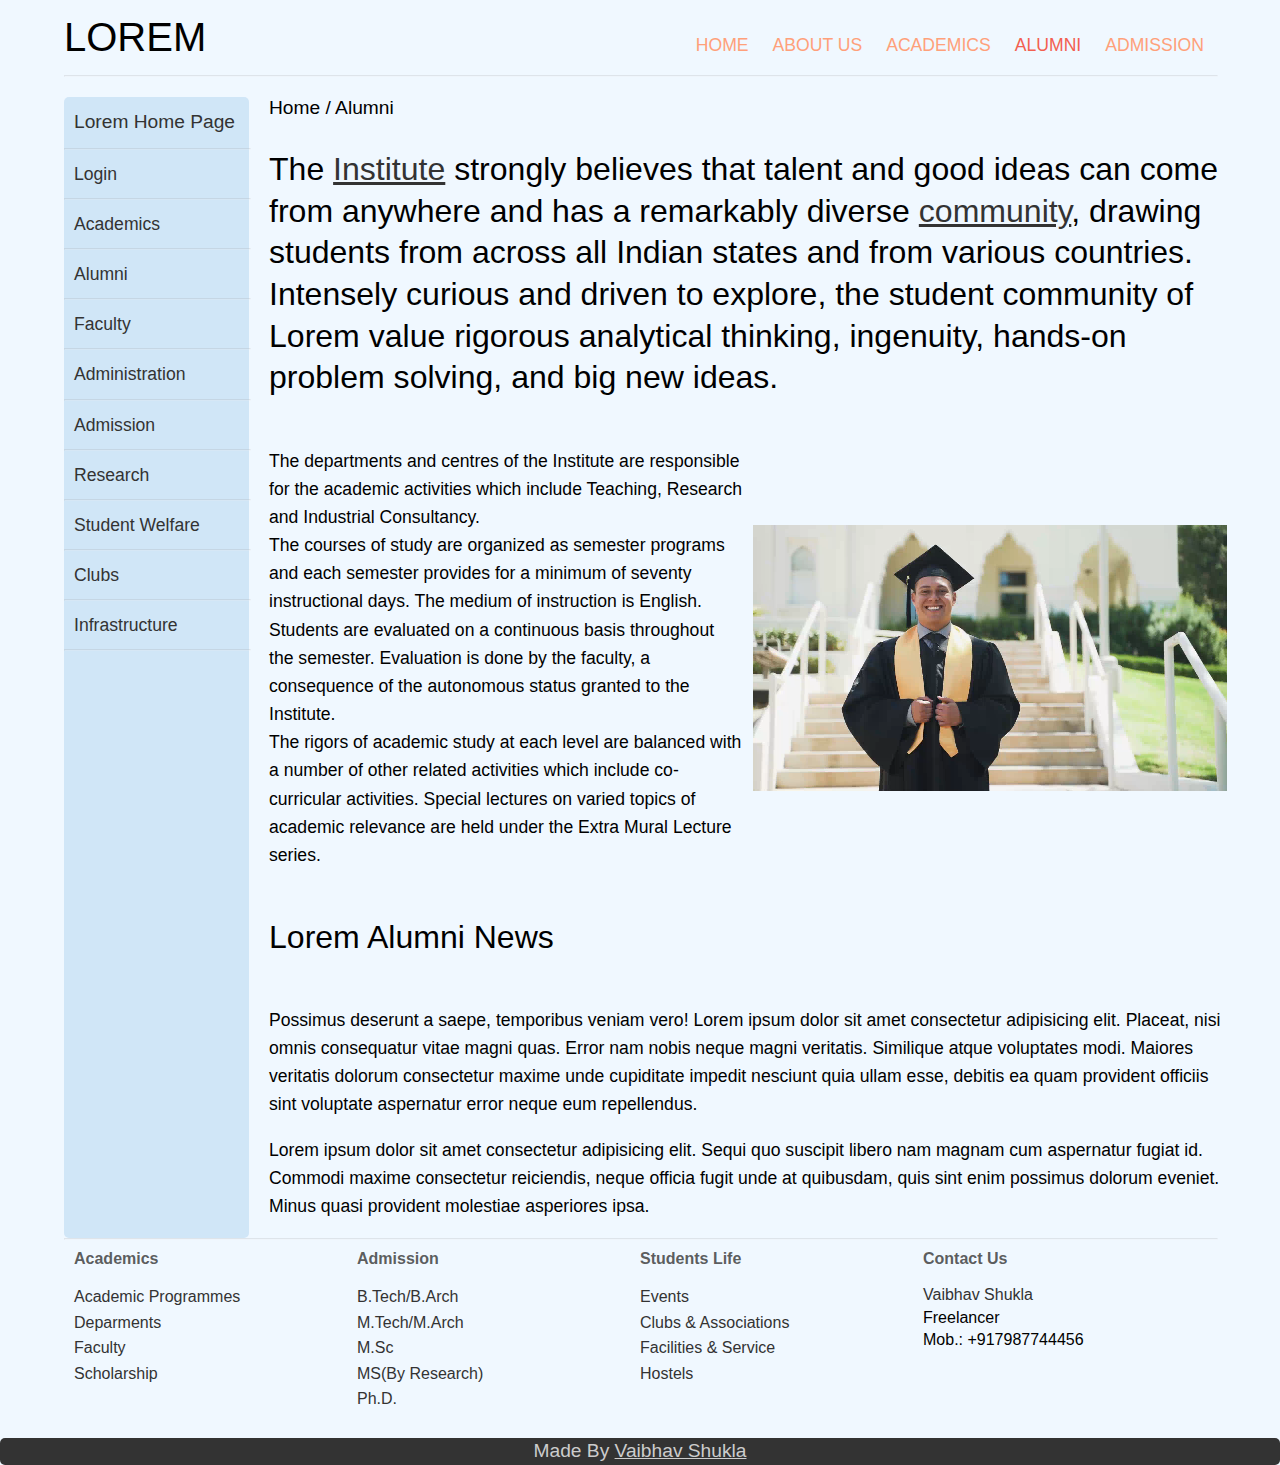
<file: Sample1/alumni.html>
<!DOCTYPE html>
<html lang="en">
<head>
    <meta charset="UTF-8">
    <meta http-equiv="X-UA-Compatible" content="IE=edge">
    <meta name="viewport" content="width=device-width, initial-scale=1.0">
    <link rel="stylesheet" href="style.css">
    <title>Lorem | Alumni</title>
</head>
<body>
    <div class="container">
        <div class="sidemenuBtn"> MORE </div>
        <div class="overlaySidemenu">
            <h3 class="cross"><a href="#">&#10005;</a></h3>
            <hr>
            <ul>
                <li><a href="#">Login</a></li><hr>
                <li><a href="#">Academics</a></li><hr>
                <li><a href="#">Alumni</a></li><hr>
                <li><a href="#">Faculty</a></li><hr>
                <li><a href="#">Administration</a></li><hr>
                <li><a href="#">Admission</a></li><hr>
                <li><a href="#">Research</a></li><hr>
                <li><a href="#">Student Welfare</a></li><hr>
                <li><a href="#">Clubs</a></li><hr>
                <li><a href="#">Infrastructure</a></li><hr>
            </ul>
        </div>
        <div class="header">
            <span class="head">LOREM</span>
            <nav>
                <ul>
                    <li><a href="index.html">HOME</a></li>
                    <li><a href="aboutus.html">ABOUT US</a></li>
                    <li><a href="#">ACADEMICS</a></li>
                    <li><a href="alumni.html" id="current">ALUMNI</a></li>
                    <li><a href="admission.html">ADMISSION</a></li>
                </ul>
            </nav>
            <div class="dropdown">
                <button class="dropbtn"> &#9776; </button>
                <div class="dropdown-content">
                  <a href="index.html">HOME</a>
                  <a href="aboutus.html">ABOUT US</a>
                  <a href="academics.html">ACADEMICS</a>
                  <a href="admission.html">ADMISSION</a>
                </div>
            </div>
        </div>

        <hr>
        <div class="card">
            <div class="about side-menu">
                <h3><a href="index.html"> Lorem Home Page</a></h3>
                <hr>
                <ul>
                    <li><a href="#">Login</a></li><hr>
                    <li><a href="#">Academics</a></li><hr>
                    <li><a href="#">Alumni</a></li><hr>
                    <li><a href="#">Faculty</a></li><hr>
                    <li><a href="#">Administration</a></li><hr>
                    <li><a href="#">Admission</a></li><hr>
                    <li><a href="#">Research</a></li><hr>
                    <li><a href="#">Student Welfare</a></li><hr>
                    <li><a href="#">Clubs</a></li><hr>
                    <li><a href="#">Infrastructure</a></li><hr>
                </ul>
            </div>
            <div class="about main-content">
                <span class="about-head">Home / Alumni</span>
                <div class="main-body intro">
                    <div class="main-head intro-statement">The <a href="#"> Institute</a> strongly believes that talent and good ideas can come from anywhere and has a remarkably diverse <a href="#"> community</a>, drawing students from across all Indian states and from various countries. Intensely curious and driven to explore, the student community of Lorem value rigorous analytical thinking, ingenuity, hands-on problem solving, and big new ideas.</div>
                    <div class="main-para intro-para">
                        <p>
                            The departments and centres of the Institute are responsible for the academic activities which include Teaching, Research and Industrial Consultancy.   
                        <br>
                            The courses of study are organized as semester programs and each semester provides for a minimum of seventy instructional days. The medium of instruction is English. Students are evaluated on a continuous basis throughout the semester. Evaluation is done by the faculty, a consequence of the autonomous status granted to the Institute.
                        <br>
                            The rigors of academic study at each level are balanced with a number of other related activities which include co-curricular activities. Special lectures on varied topics of academic relevance are held under the Extra Mural Lecture series.
                        </p>
                        <video autoplay loop>
                            <source src="videos/alumni-intro.mp4" type="">
                        </video>
                    </div>
                </div>
                <div class="main-body mission">
                    <div class="main-head">Lorem Alumni News</div>
                    <div class="main-para">
                        <p>
                            Possimus deserunt a saepe, temporibus veniam vero!
                            Lorem ipsum dolor sit amet consectetur adipisicing elit. Placeat, nisi omnis consequatur vitae magni quas. Error nam nobis neque magni veritatis. Similique atque voluptates modi. Maiores veritatis dolorum consectetur maxime unde cupiditate impedit nesciunt quia ullam esse, debitis ea quam provident officiis sint voluptate aspernatur error neque eum repellendus. 
                        </p>
                        <p>
                            Lorem ipsum dolor sit amet consectetur adipisicing elit. Sequi quo suscipit libero nam magnam cum aspernatur fugiat id. Commodi maxime consectetur reiciendis, neque officia fugit unde at quibusdam, quis sint enim possimus dolorum eveniet. Minus quasi provident molestiae asperiores ipsa.
                        </p>
                    </div>
                </div>
            </div>
        </div>
<hr>
        <div class="footer-nav">
            <div class="sections section1">
                <span class="title">Academics</span>
                <ul>
                    <li><a href="#">Academic Programmes</a></li>
                    <li><a href="#">Deparments</a></li>
                    <li><a href="#">Faculty</a></li>
                    <li><a href="#">Scholarship</a></li>
                </ul>
            </div>
            <div class="sections section2">
                <span class="title">Admission</span>
                <ul>
                    <li><a href="#">B.Tech/B.Arch</a></li>
                    <li><a href="#">M.Tech/M.Arch</a></li>
                    <li><a href="#">M.Sc</a></li>
                    <li><a href="#">MS(By Research)</a></li>
                    <li><a href="#">Ph.D.</a></li>
                </ul>
            </div>
            <div class="sections section3">
                <span class="title">Students Life</span>
                <ul>
                    <li><a href="#">Events</a></li>
                    <li><a href="#">Clubs & Associations</a></li>
                    <li><a href="#">Facilities & Service</a></li>
                    <li><a href="#">Hostels</a></li>
                </ul>
            </div>
            <div class="sections section4">
                <span class="title">Contact Us</span>
                <p>
<a href="https://www.freelancer.com/hireme/SunnyLXXVII">Vaibhav Shukla</a><br>
Freelancer<br>
Mob.: +917987744456
                </p>
            </div>
        </div>
    </div>

    <div class="footer-lower">
        Made By <a href="https://www.freelancer.com/hireme/SunnyLXXVII">Vaibhav Shukla</a> 
    </div>
    <script src="app.js"></script>
    <script></script>
</body>

</html>
</file>
<file: Sample1/style.css>
body{
    margin:0;
    font-family:-apple-system,BlinkMacSystemFont,Segoe UI,Roboto,Oxygen-Sans,Ubuntu,Cantarell,Helvetica Neue,sans-serif;
    background-color: aliceblue;
}
p, li{
    line-height: 1.6em;;
}


.container{
    margin: auto;
    width:90%;
    max-width: 1200px;
}
hr{
    margin:0;
    position: relative;
    width:100%;
    opacity: 0.2;
}

/* header */
.header{
    padding:15px 0;
}
.head{
    font-size: 2.5em;
    font-weight: 400;
}
nav{
    float:right;
}
nav ul{
    list-style:none;
}
nav li{
    float:left;
    padding: 0 12px;
    font-size: 1.1em;
}
nav a:hover{
    color:rgb(243, 96, 80);
}
nav a{
    text-decoration: none;
    color:lightsalmon;
    font-weight: 500;
}
#current{
    color: rgb(243, 96, 80);
}


.dropdown {
    margin-top:6px;
    float: right;
    overflow: hidden;
    display: none;
  } 
.dropdown .dropbtn {
    font-size: 1.3em;  
    border: none;
    outline: none;
    color: #fff;
    padding: 8px 14px;
    background-color: lightsalmon;
    font-family: inherit;
    font-weight: 700;
    margin: 0;
}
.dropdown .dropbtn:hover{
    color: lightsalmon;
    background-color: #333;
}
.dropdown-content {
    float:right;
    display: none;
    margin-left:-112.19px;
    position: absolute;
    background-color: #f9f9f9;
    min-width: 160px;
    box-shadow: 0px 8px 16px 0px rgba(0,0,0,0.2);
    z-index: 1;
} 
.dropdown-content a {
    float: none;
    color: lightsalmon;
    padding: 12px 16px;
    text-decoration: none;
    display: block;
    text-align: left;
} 
.dropdown-content a:hover {
    background-color: #ddd;
    color:rgb(243, 96, 80);
} 

/* maincontent */
.card{
    display:grid;
    grid-template-areas: 'sidemenu main-content main-content main-content' ;
}
.about{
    margin-top:20px;
}
.about-head{
    font-size: 1.2em;
}

/* sidemenu */
.side-menu{
    width:185px;
    grid-area: sidemenu;
    background-color: rgba(197, 223, 245, 0.76);
    border: none;
    border-radius: 5px;
    line-height: 1.3em;
}
.side-menu h3{
    margin:0;
    padding: 15px 10px  ;
    font-size:1.2em;
    font-weight: 400;
}
.side-menu a{
    color:#333;
}
.side-menu ul{
    margin:0;
    padding-left: 0px;
    list-style: none;
    display: flex;
    flex-direction: column;
}
.side-menu li{
    left:30px;
    font-size:1.1em;
    padding: 10px;
    padding-right:0;
    width:100%;
}
.side-menu li:hover{
    font-size: 1.2em;
    background-color: rgba(197, 223, 245, 0.9);
}
.side-menu a{
    text-decoration: none;
}

/* sidemenu btn */
.sidemenuBtn{
    display: none;
    top:130px;
    position:fixed;
    background-color: rgba(197, 223, 245);
    cursor:pointer;
    padding:10px;
    border-radius: 10px;
    writing-mode:vertical-lr;
    transform: rotate(180deg);
}
.sidemenuBtn:hover{
    font-size: 1.05em;
}

/* OVERLAY SIDEMENU */
.overlaySidemenu{
    display: none;
    position: fixed;;
    z-index: 2;
    width:185px;
    height: 100vh;
    background-color: rgba(197, 223, 245);
    border: none;
    border-radius: 5px;
    line-height: 1.3em;
}
.overlaySidemenu h3{
    float:right;
    margin:0;
    padding: 15px 20px  ;
    font-size:1.6em;
    font-weight: 500;
}
.overlaySidemenu h3:hover{
    font-size: 1.9em;
}
.overlaySidemenu a{
    color:#333;
}
.overlaySidemenu ul{
    margin:0;
    padding-left: 0px;
    list-style: none;
    display: flex;
    flex-direction: column;
}
.overlaySidemenu li{
    left:30px;
    font-size:1.1em;
    padding: 10px;
    padding-right:0;
    width:100%;
}
.overlaySidemenu li:hover{
    font-size: 1.2em;
    background-color: rgba(197, 223, 245, 0.9);
}
.overlaySidemenu a{
    text-decoration: none;
}
        
/* main content */
.main-content{
    grid-area: main-content;
    padding-left:20px;
    width:100%;
}
.main-body{
    display: flex;
    flex-direction: column;
}
.main-body .main-head{
    margin:30px 0;
    line-height: 1.3em;
    font-size: 35px;
}
.main-body .main-head a{
    color:#333;
}

.intro-para{
    display: flex;
}
.main-para p{
    font-size: 1.1em;
    flex:1;
}
.main-para a{
    color:salmon;
    text-decoration: none;
}
.main-para a:hover{
    text-decoration:underline;
}
.intro-para video{
    flex:1;
    margin: 10px;
    padding: 0;
    width:40%;
}

/* media */

@media (max-width:800px){ 
    .main-body{
        padding-right:10px;
    }
}

/* head font size */
@media (min-width: 720px) and (max-width: 1499px){
    .main-body .main-head{
        font-size: calc(21.994px + 14.006 * (100vw - 720px) / 780);
    }
}
@media(max-width:720px){
    .main-body .main-head{
        font-size:25px;
    }
}

/* intro with video */
@media (max-width:1100px){
    .intro-para{
        display: flex;
        flex-direction: column;
    }
    .intro-para video{
        margin-left:0;
        margin-right: 0;
        width: 100%;
    }
}

/* overlay sidemenu */
@media(max-width:500px){
    .side-menu{
        display: none;
    }
    .sidemenuBtn{
        display:block;
    }
}


/* footer */
.footer-nav{
    display: flex;
    flex-direction: row;
    padding:10px;
}
.sections{
    width:25%;
}
.sections .title{
    font-weight: 700;
    color:rgba(51, 51, 51, 0.801);
}
.sections ul{
    padding-left: 0px;
    list-style: none;
}
.sections li a{
    text-decoration: none;
    color:#333;
}
.sections li a:hover{
    text-decoration: underline;
}
.section4 p{
    line-height: 1.4em;
}
.section4 a{
    color:#333;
    text-decoration: none;
}
.section4 a:hover{
    text-decoration: underline;
}


.footer-lower{
    /* margin-left: -700px; */
    position: absolute;
    width:100%;
    color:#ccc;
    text-align: center;
    background-color: #333;
    border-radius: 5px;
    line-height: 1.4em;
    font-size: 1.2em;
}
.footer-lower a{
    color:#ccc;
    /* text-decoration: underline; */
}

/* media */

@media (max-width:800px){ 
    .container{
        width:100%;
        overflow-x: hidden;
    }
    .header{
        padding-left:5%;
        padding-right: 5%;
    }
    nav{
        display: none;
    }
    .dropdown{
        display: block;
    }
    .card{
        padding-right:20px;
    }
    .footer-nav{
        flex-wrap: wrap;
    }
    .sections{
        padding-left: 15%;
        padding-bottom: 10px;
    }
}
</file>
